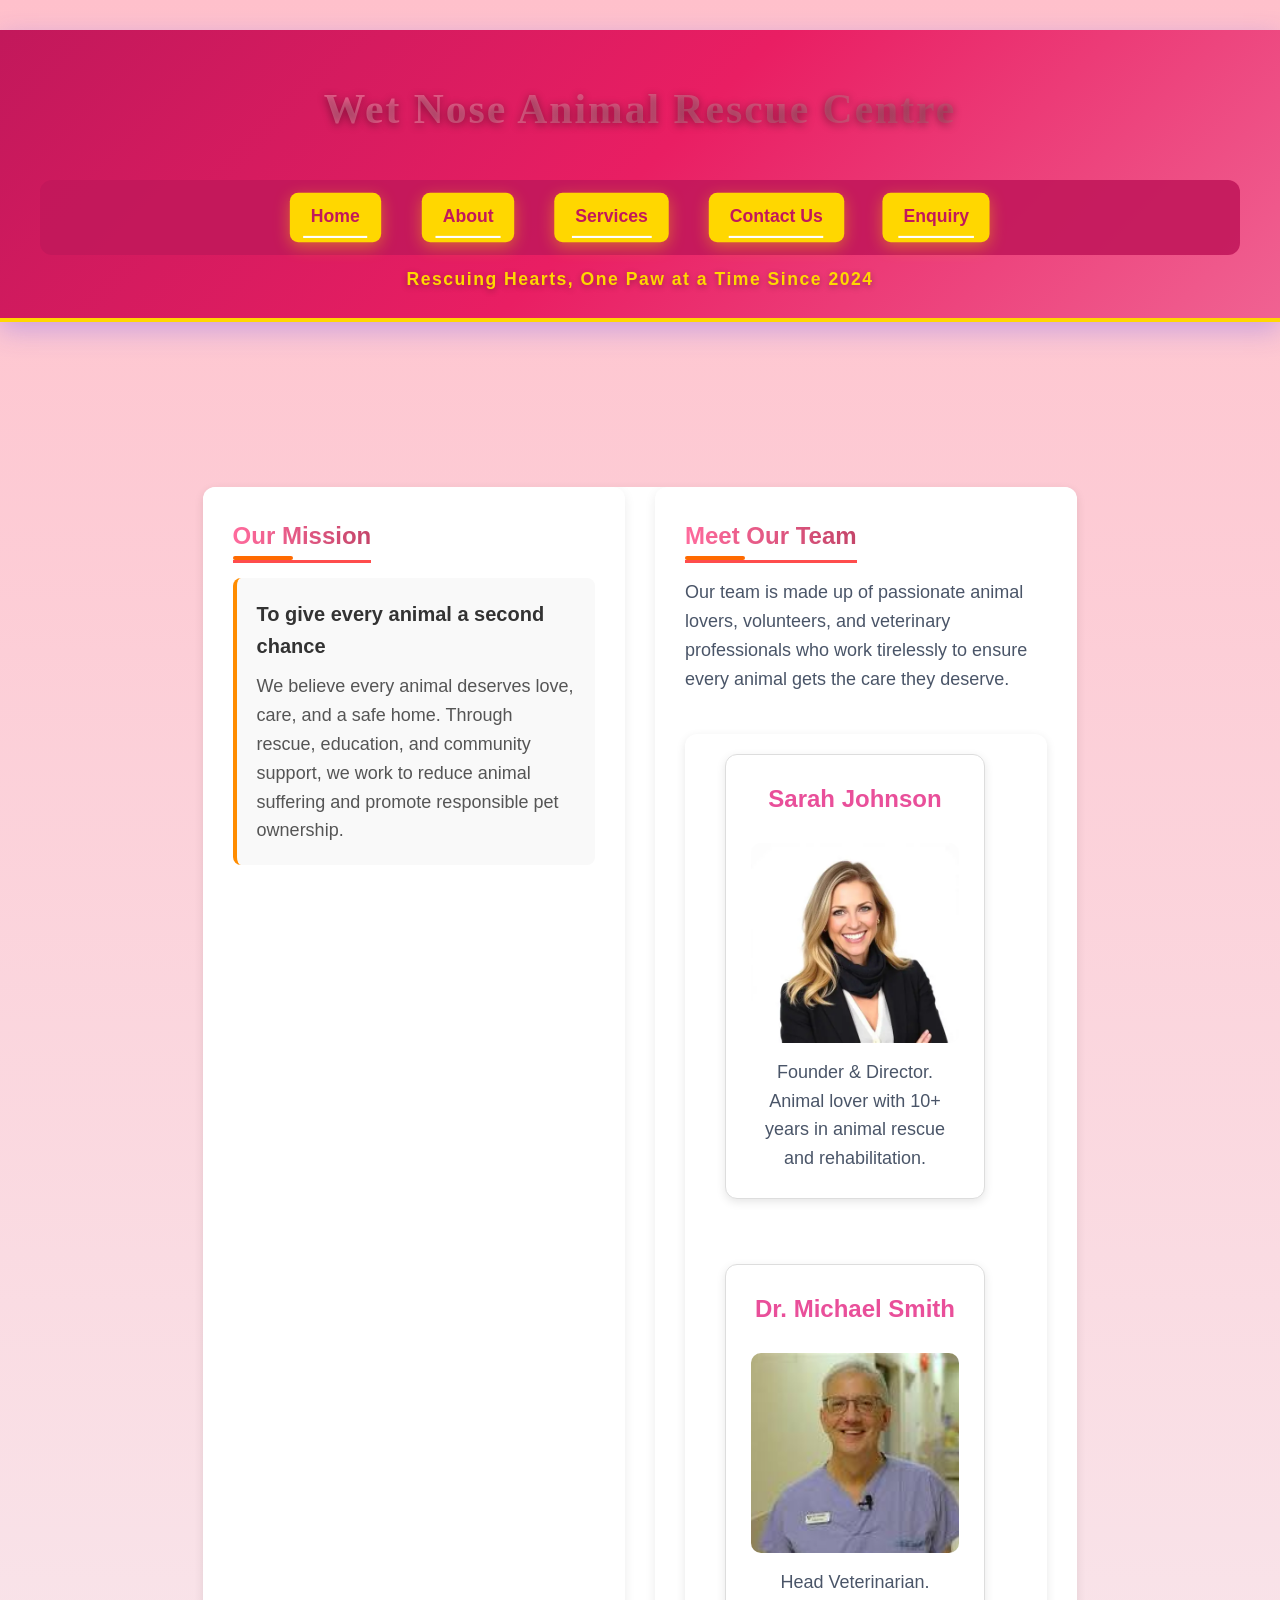
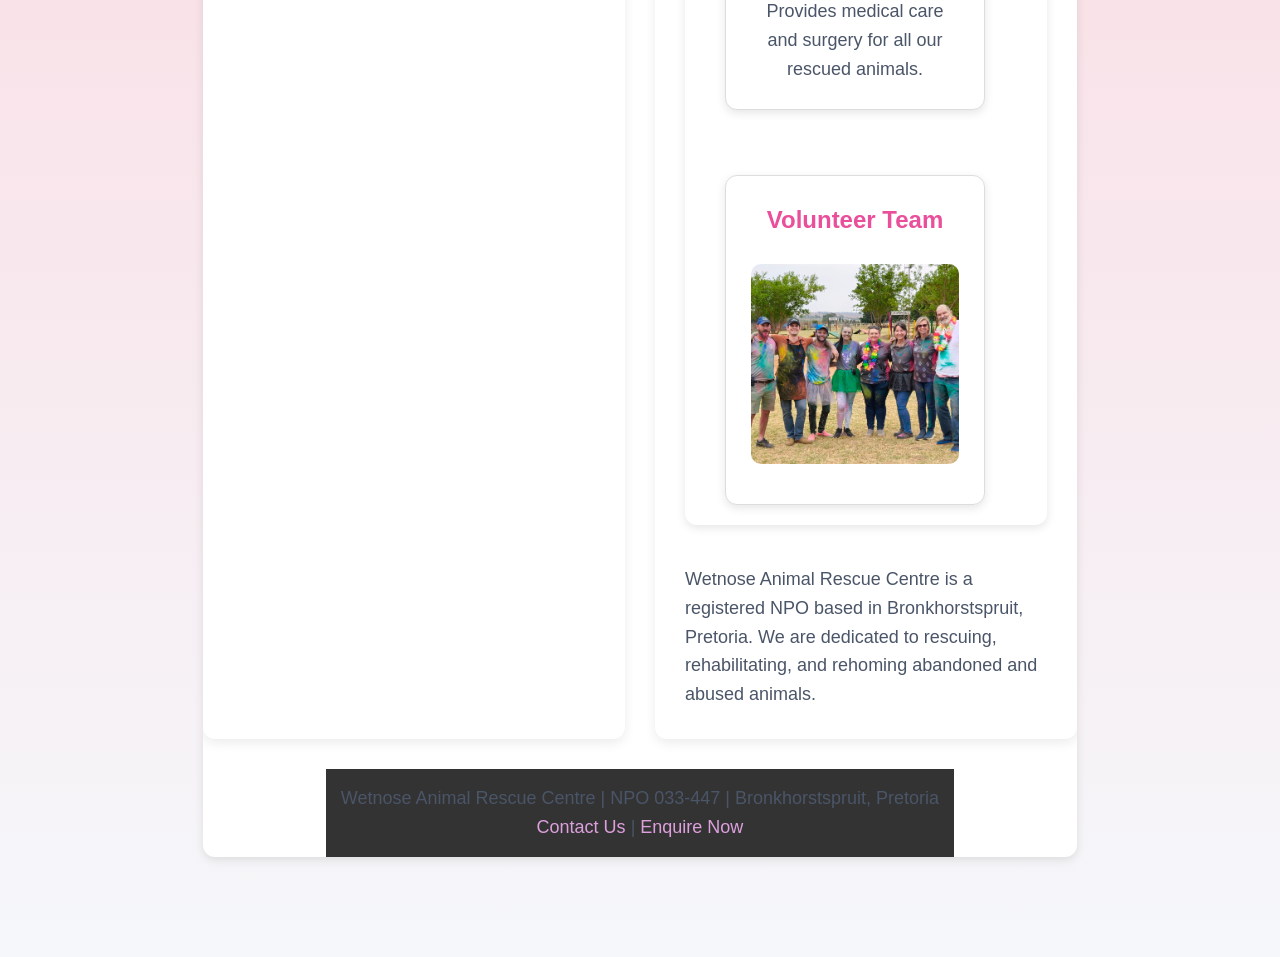
<file: about.html>
<!DOCTYPE html>
<html lang="en">
<head>
  <meta charset="UTF-8">
  <meta name="viewport" content="width=device-width, initial-scale=1.0">
  <link rel="stylesheet" href="css_assets/mystyle.css">
  <meta name="description" content="Learn about Wetnose Animal Rescue Centre's mission, history, and team. NPO 033-447. Over 5000 animals rescued since 1998.">
  <title>About Us | Wetnose Animal Rescue Centre Mission</title>
<header class="site-header">
  <h1>Wet Nose Animal Rescue Centre</h1>
  <nav class="main-nav">
    <a href="index.html" class="active">Home</a>
    <a href="about.html" class="active">About</a>
    <a href="services.html" class="active">Services</a>
    <a href="contact.html" class="active">Contact Us</a>
    <a href="enquiry.html" class="active">Enquiry</a>
  </nav>
</header>

  

  <main class="about-container">
    
    
    <div class="about-grid">
      
      <section class="mission-box">
        <h2>Our Mission</h2>
        <div class="mission-content">
          <h3>To give every animal a second chance</h3>
          <p>
            We believe every animal deserves love, care, and a safe home. Through rescue, education, 
            and community support, we work to reduce animal suffering and promote responsible pet ownership.
          </p>
        </div>
      </section>

      <section class="team-box">
        <h2>Meet Our Team</h2>
         <p> Our team is made up of passionate animal lovers, volunteers, and veterinary professionals who work tirelessly to ensure every animal gets the care they deserve.</p>
        <div class="team-wrapper">
  <div class="team-card">
    <h3>Sarah Johnson</h3>
    <img src="images/sarah johnson.webp" alt="our team" class="gallery-img">
    <p>Founder & Director. Animal lover with 10+ years in animal rescue and rehabilitation.</p>
  </div>

  <div class="team-card">
    <h3>Dr. Michael Smith</h3>
    <img src="images/dr michael.jpg"  alt="our team" class="gallery-img">
    <p>Head Veterinarian. Provides medical care and surgery for all our rescued animals.</p>
  </div>

  <div class="team-card">
    <h3>Volunteer Team</h3>
    <img src="images/=volunteering team.jpeg"  alt="our lovely volunteering team" class="gallery-img">
  </div>
</div>
      <p> Wetnose Animal Rescue Centre is a registered NPO based in Bronkhorstspruit, Pretoria. 
        We are dedicated to rescuing, rehabilitating, and rehoming abandoned and abused animals.</p>
    </section>
      </section>

        <footer>
    <p>Wetnose Animal Rescue Centre | NPO 033-447 | Bronkhorstspruit, Pretoria</p>
    <p><a href="contact.html">Contact Us</a> | <a href="enquiry.html">Enquire Now</a></p>
  </footer>


    </div>
  </main>

  <!-- Lightbox for about page -->
<div id="lightbox" class="lightbox">
  <span class="close">&times;</span>
  <img class="lightbox-content" id="lightbox-img">
  <div id="caption"></div>
</div>
</body>
</html>
</file>
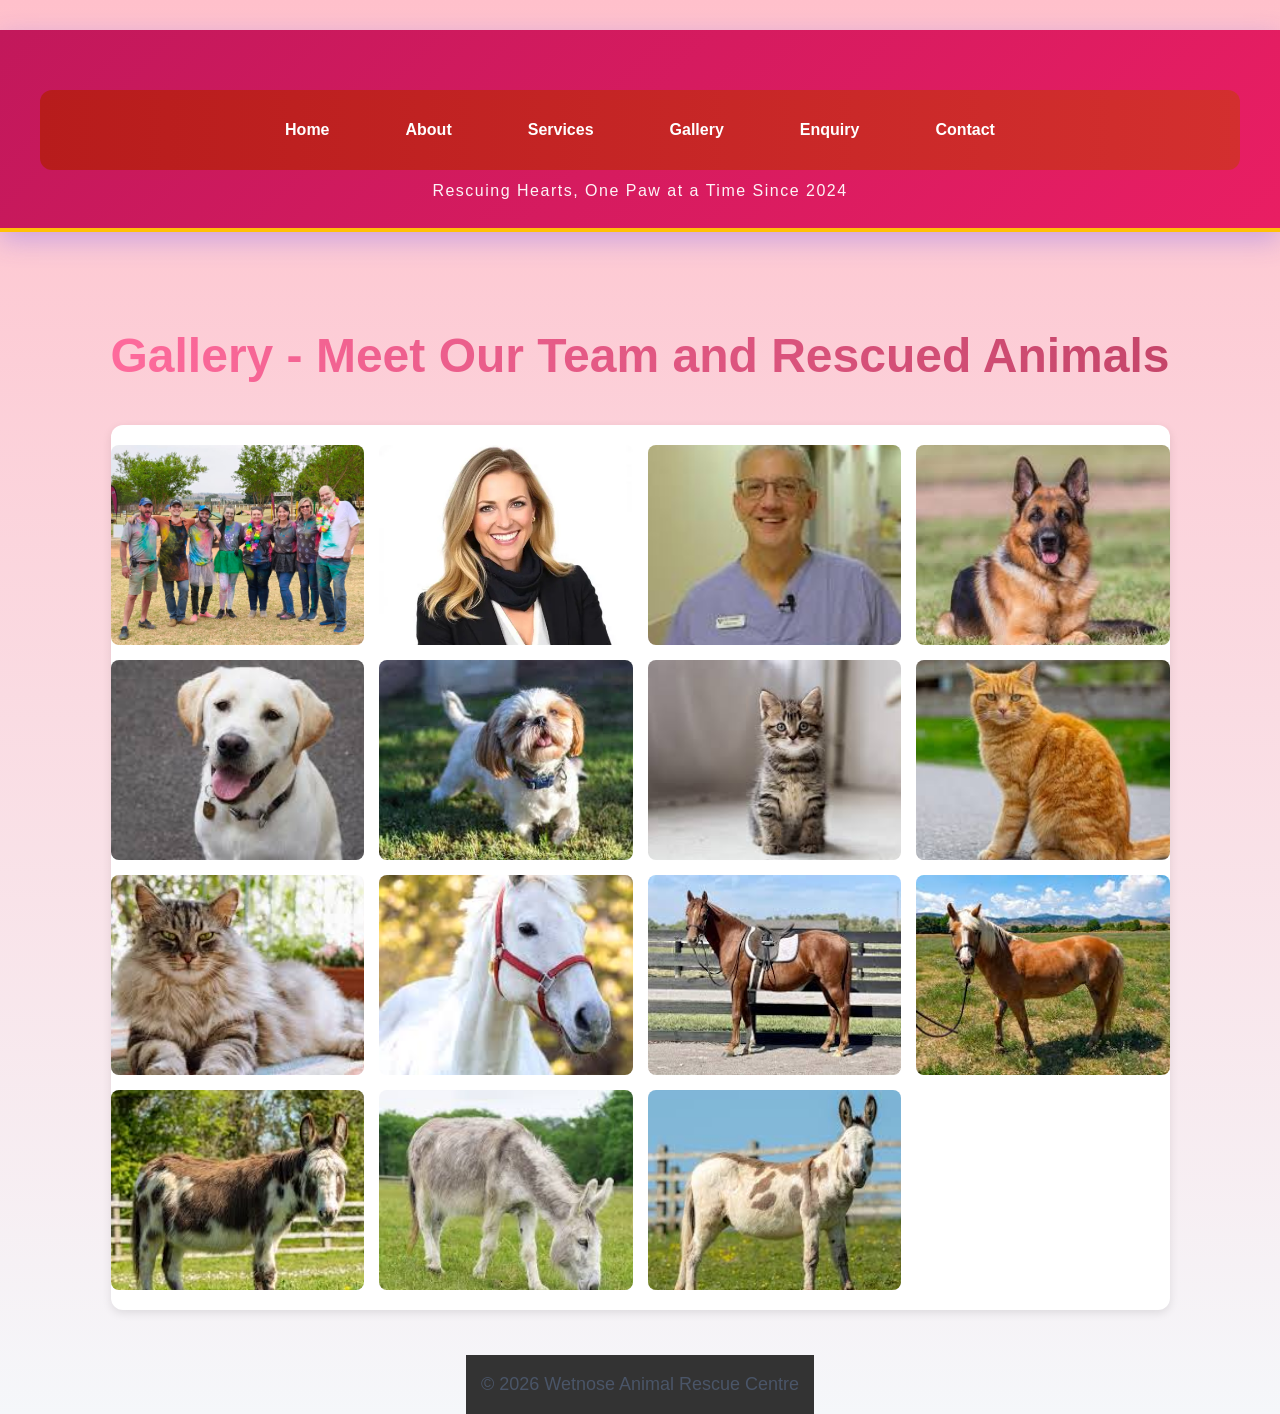
<file: gallery.html>
<!DOCTYPE html>
<html lang="en">
<head>
  <meta charset="UTF-8">
  <meta name="viewport" content="width=device-width, initial-scale=1.0">
  <title>Gallery - Wetnose Animal Rescue Centre</title>
  <meta name="description" content="View photos of our team as well rescued dogs, cats, horses and donkeys waiting for adoption at Wetnose Animal Rescue Centre.">
  <link rel="stylesheet" href="css_assets/mystyle.css">
</head>
<body>
  <header>
    <nav>
      <a href="index.html">Home</a>
      <a href="about.html">About</a>
      <a href="services.html">Services</a>
      <a href="gallery.html">Gallery</a>
      <a href="enquiry.html">Enquiry</a>
      <a href="contact.html">Contact</a>
    </nav>
  </header>

  <main>
    <h1>Gallery - Meet Our Team and Rescued Animals</h1>
    <div class="gallery-grid">
      <img src="images/=volunteering team.jpeg" alt="our lovely volunteering team" class="gallery-img">
      <img src="images/sarah johnson.webp" alt="our team" class="gallery-img">
      <img src="images/dr michael.jpg" alt="our team" class="gallery-img">
      <img src="images/dog1.jpg" alt="Rescued dog Husky needs home" class="gallery-img">
      <img src="images/DOG 2.jpg" alt="Rescued dog Amber waiting for adoption" class="gallery-img">
      <img src="images/DOG 3.jpg" alt="Rescued dog Ally at Wetnose" class="gallery-img">
      <img src="images/CAT1.jpg" alt="Rescued cat Milo at rescue centre in need of a home" class="gallery-img">
      <img src="images/CAT2.jpg" alt="Rescued cat Luna waiting to be taken in" class="gallery-img">
      <img src="images/CAT 3.jpg" alt="Rescued cat Simba at rescue centre" class="gallery-img">
      <img src="images/horse1.jpg" alt="Rescued horse Thunder Spirit in need of a home" class="gallery-img">
      <img src="images/horse2.jpg" alt="Rescued horse Spirit available" class="gallery-img">
      <img src="images/horse3.jpg" alt="Rescued horse Buddy needs shelter" class="gallery-img">
      <img src="images/donkey1.jpg" alt="Rescued donkey Jack in need of a home" class="gallery-img">
      <img src="images/donkey2.jpg" alt="Rescued donkey Daisy available at our centre" class="gallery-img">
      <img src="images/donkey3.jpg" alt="Rescued donkey Burro in need of a shelter" class="gallery-img">
      
    </div>
  </main>

  <!-- Lightbox Modal -->
  <div id="lightbox" class="lightbox">
    <span class="close">&times;</span>
    <img class="lightbox-content" id="lightbox-img">
    <div id="caption"></div>
  </div>

  <footer>
    <p>&copy; 2026 Wetnose Animal Rescue Centre</p>
  </footer>
  <script src="JS/main.JS"></script>
</body>
</html>
</file>
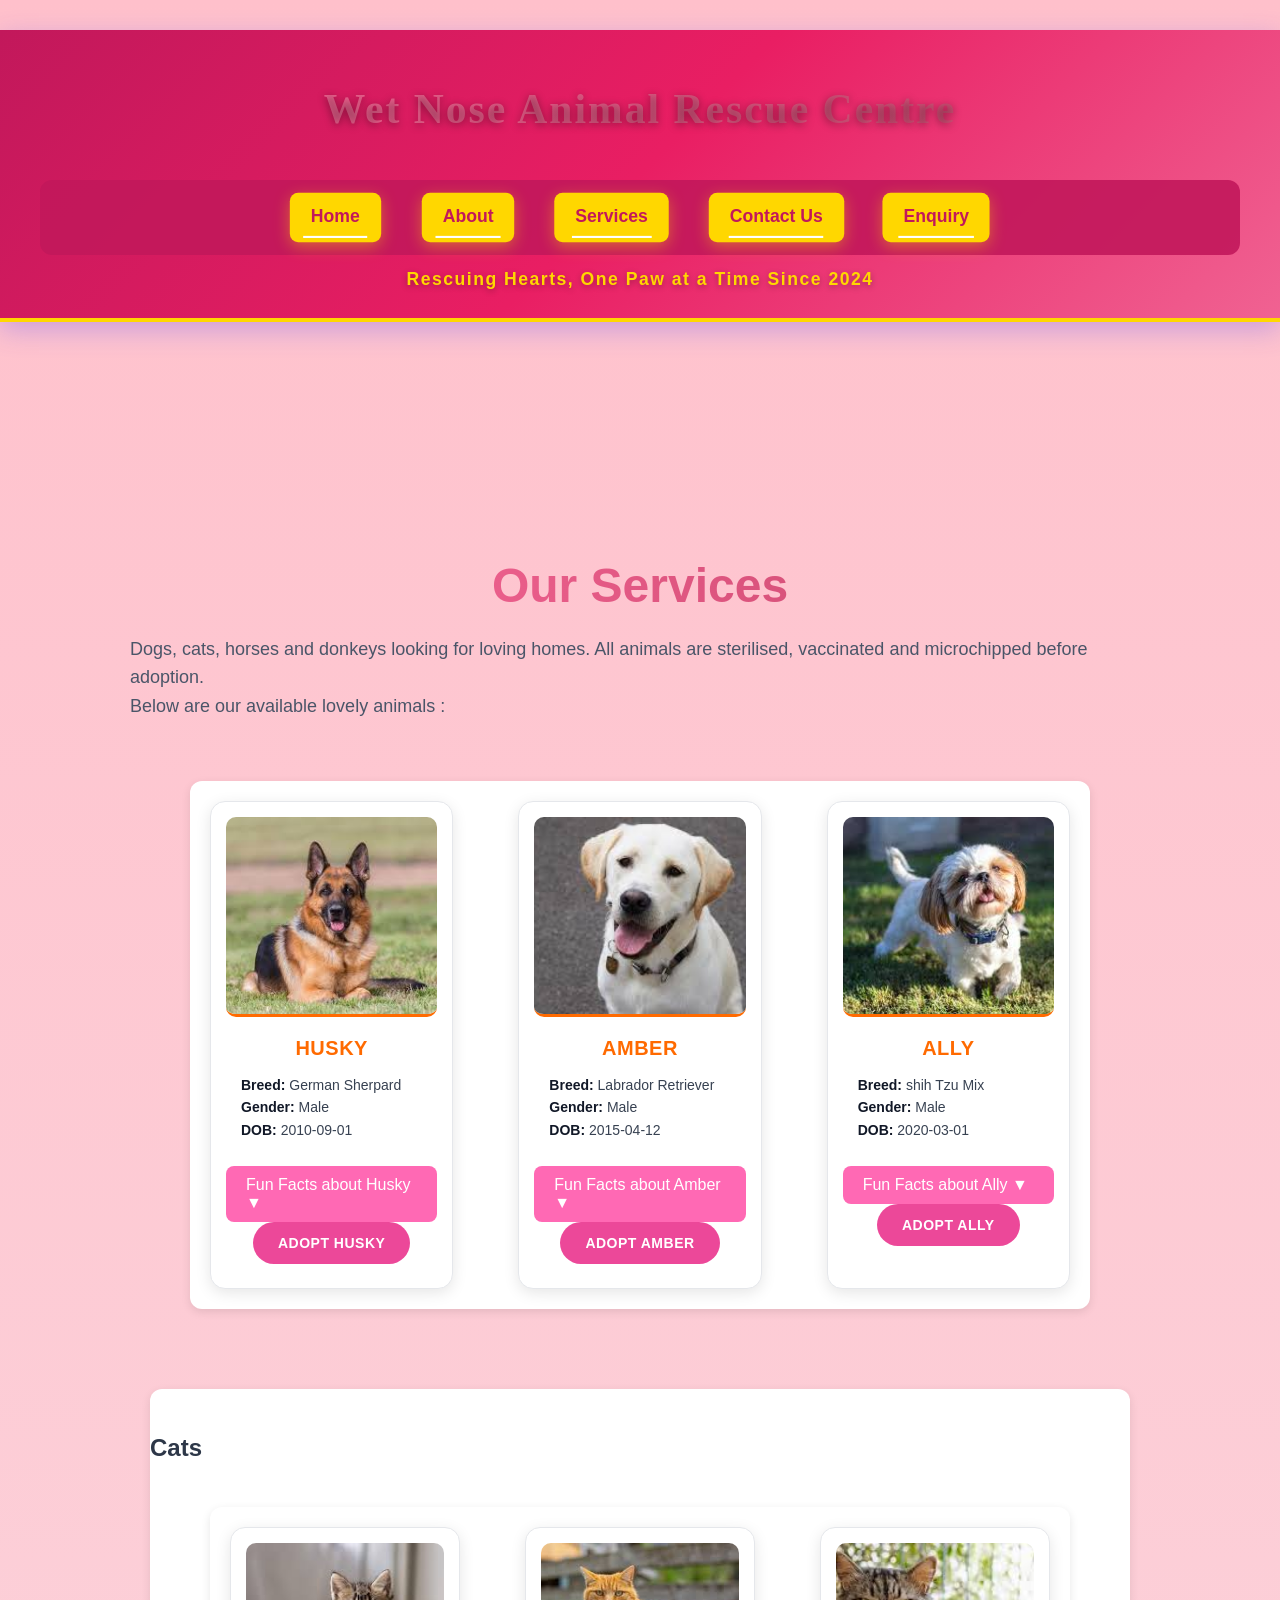
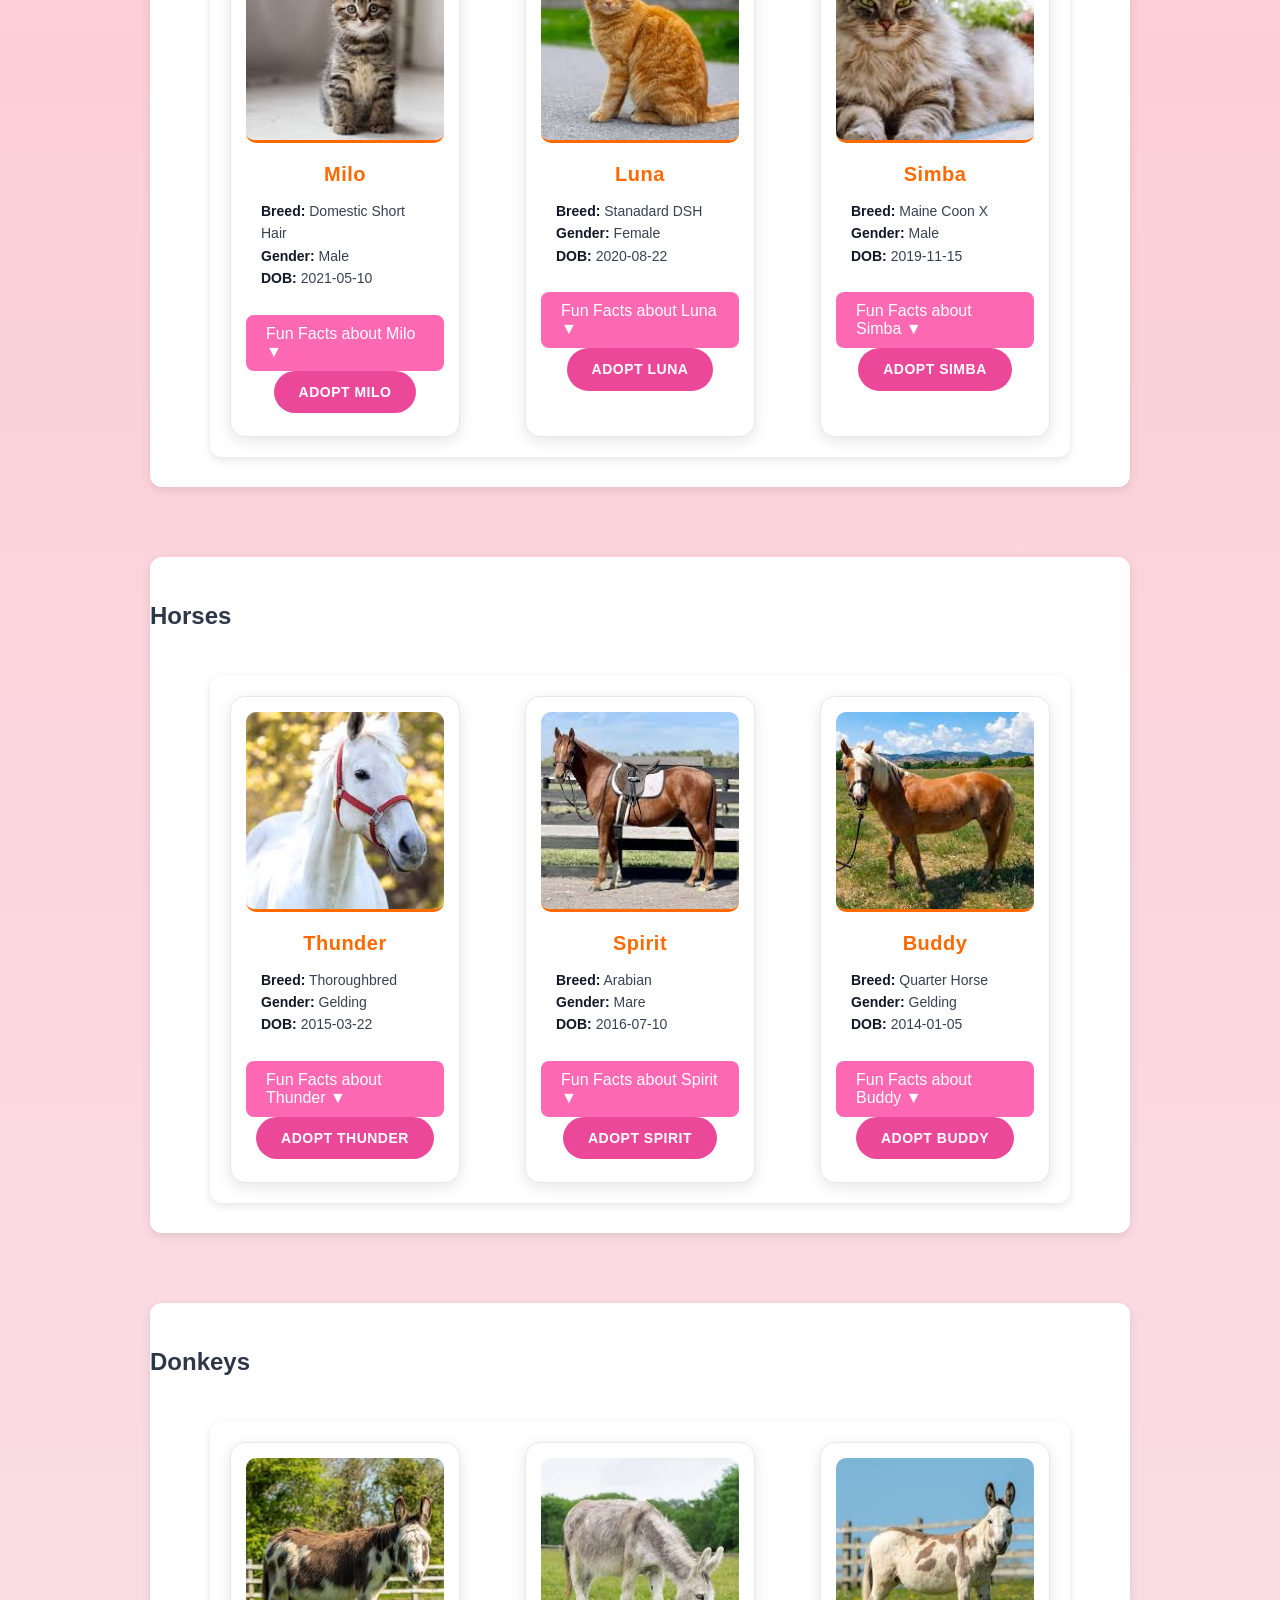
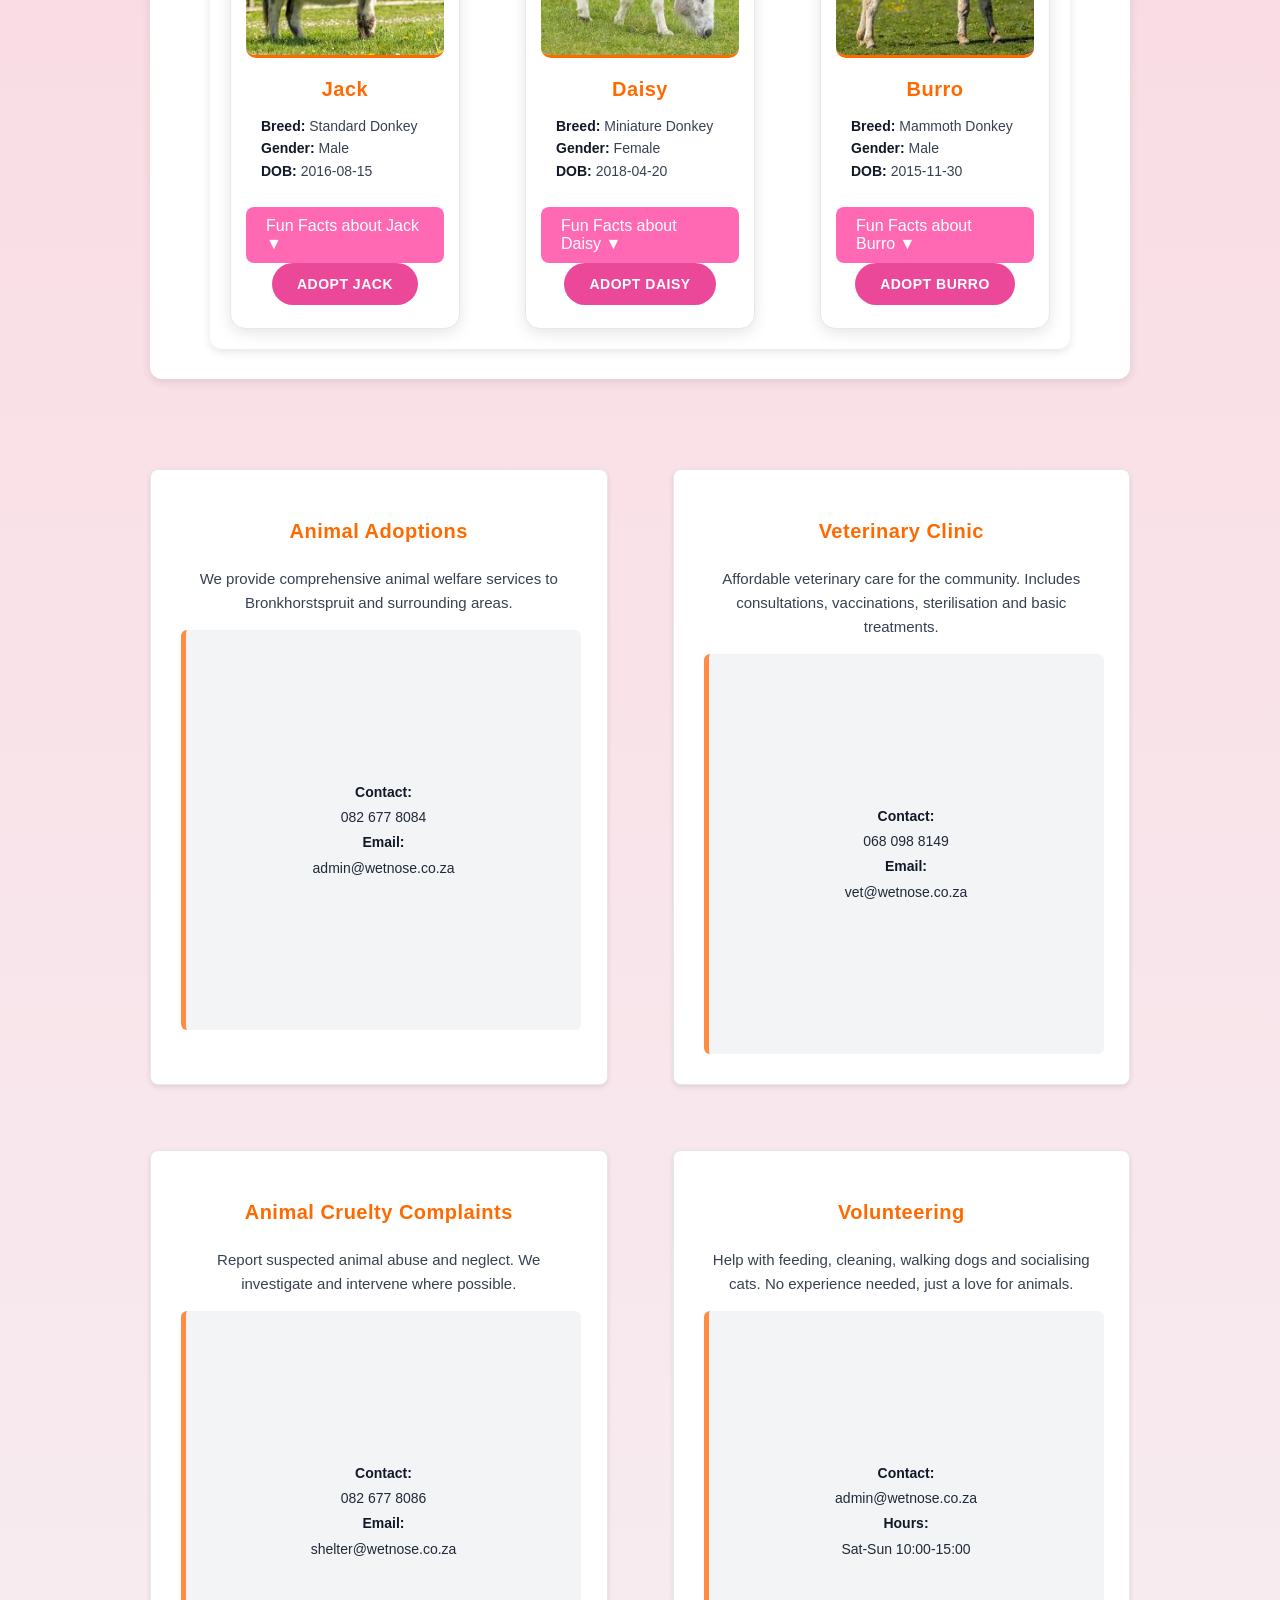
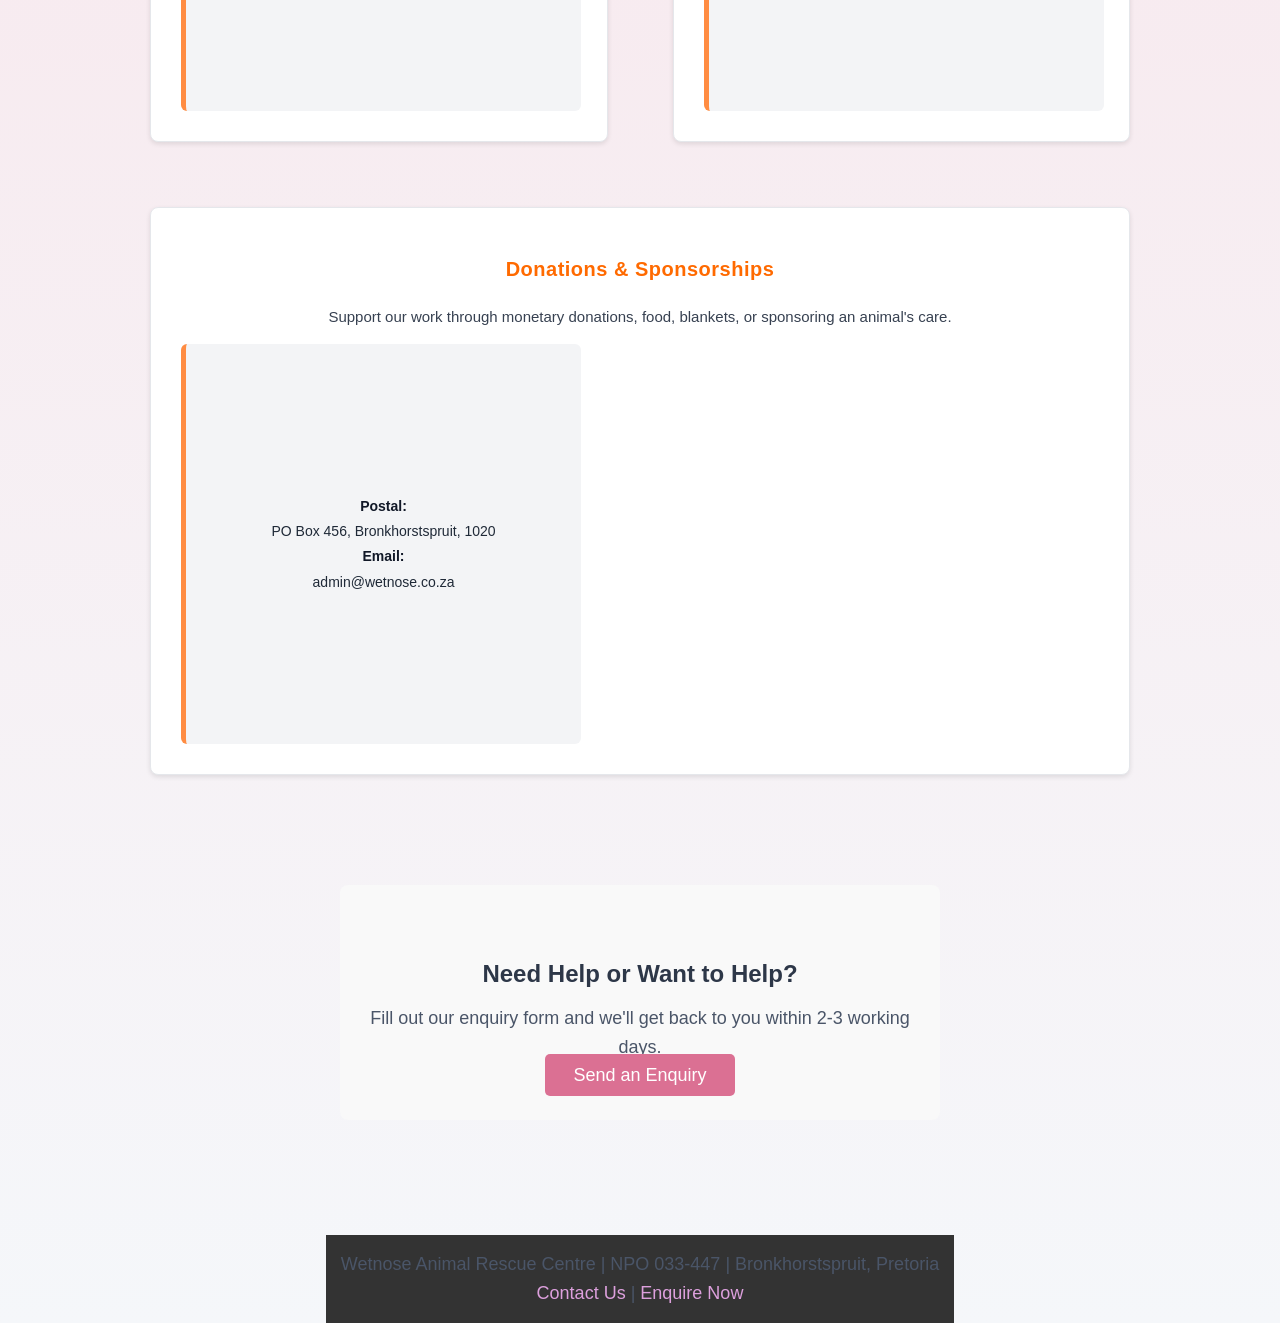
<file: services.html>
<!DOCTYPE html>
<html lang="en">
<head>
  <meta charset="UTF-8">
  <meta name="viewport" content="width=device-width, initial-scale=1.0">
  <link rel="stylesheet" href="css_assets/mystyle.css">
  <meta name="description" content="Services offered by Wetnose Animal Rescue Centre: adoption, veterinary care, cruelty complaints, volunteering.">
  <title>Our Services | Pet Adoption, Vet Care & Boarding</title>
</head>
<body>
  
  <!-- NAVBAR -->
  <header class="site-header">
  <h1>Wet Nose Animal Rescue Centre</h1>
  <nav class="main-nav">
    <a href="index.html" class="active">Home</a>
    <a href="about.html" class="active">About</a>
    <a href="services.html" class="active">Services</a>
    <a href="contact.html" class="active">Contact Us</a>
    <a href="enquiry.html" class="active">Enquiry</a>
  </nav>
</header>


  <main class="container" style="margin-top:100px;">
    
    <section>
      <h1>Our Services</h1>
      <p>Dogs, cats, horses and donkeys looking for loving homes. All animals are sterilised, vaccinated and microchipped before adoption.</p>
      <p>Below are our available lovely animals :</p>
        
    </section>

                <div class="animal-grid">
                    <div class="animal-card">
                        <img src="images/dog1.jpg" alt="Rescued dog Husky needs home" class="gallery-img">
                        <h4>HUSKY</h4>
                        <p><strong>Breed:</strong> German Sherpard<br>
                        <strong>Gender:</strong> Male<br>
                        <strong>DOB:</strong> 2010-09-01</p>
                        <button class="accordion">Fun Facts about Husky ▼</button>
                        <div class="panel">
                        <p><b>Personality:</b> Loyal guard dog, super smart</p>
                        <p><b>Fun fact:</b> He knows 20+ commands and loves swimming </p>
                    </div>
                        <a href="enquiry.html" class="adopt-btn">ADOPT HUSKY</a>
                    </div>
                    <div class="animal-card">
                        <img src="images/DOG 2.jpg" alt="Rescued dog Amber waiting for adoption" class="gallery-img">
                        <h4>AMBER</h4>
                        <p><strong>Breed:</strong> Labrador Retriever<br>
                        <strong>Gender:</strong> Male<br>
                        <strong>DOB:</strong> 2015-04-12</p>
                        <button class="accordion">Fun Facts about Amber ▼</button>
                   <div class="panel">
                        <p><b>Personality:</b> Friendly + obsessed with tennis balls</p>
                        <p><b>Fun fact:</b> He will carry your shoes to greet you at the door </p>
                   </div>
                        <a href="enquiry.html" class="adopt-btn">ADOPT AMBER</a>
                    </div>
                    <div class="animal-card">
                        <img src="images/DOG 3.jpg" alt="Rescued dog Ally at Wetnose" class="gallery-img">
                        <h4>ALLY</h4>
                        <p><strong>Breed:</strong> shih Tzu Mix<br>
                        <strong>Gender:</strong> Male<br>
                        <strong>DOB:</strong> 2020-03-01</p>
                         <button class="accordion">Fun Facts about Ally ▼</button>
                   <div class="panel">
                         <p><b>Personality:</b> Lap dog + total cuddle monster</p>
                         <p><b>Fun fact:</b> He snores louder than a tractor when sleeping </p>
                   </div>
                        <a href="enquiry.html" class="adopt-btn">ADOPT ALLY</a>
                    </div>
                </div>
            </div>

            <!-- Page 2: Cats -->
            <div class="animal-page" id="cats">
                <h3>Cats</h3>
                <div class="animal-grid">
                    <div class="animal-card">
                        <img src="images/CAT1.jpg" alt="Rescued cat Milo at rescue centre in need of a home" class="gallery-img">
                        <h4>Milo</h4>
                        <p><strong>Breed:</strong> Domestic Short Hair<br>
                        <strong>Gender:</strong> Male<br>
                        <strong>DOB:</strong> 2021-05-10</p>
                         <button class="accordion">Fun Facts about Milo ▼</button>
                    <div class="panel">
                        <p><b>Personality:</b> Playful kitten energy</p>
                        <p><b>Fun fact:</b> He chases laser dots for hours </p>
                   </div>
                        <a href="enquiry.html" class="adopt-btn">ADOPT MILO</a>
                    </div>
                    <div class="animal-card">
                        <img src="images/CAT2.jpg" alt="Rescued cat Luna waiting to be taken in" class="gallery-img">
                        <h4>Luna</h4>
                        <p><strong>Breed:</strong> Stanadard DSH<br>
                        <strong>Gender:</strong> Female<br>
                        <strong>DOB:</strong> 2020-08-22</p>
                         <button class="accordion">Fun Facts about Luna ▼</button>
                    <div class="panel">
                       <p><b>Personality:</b> Calm, chatty, sunbather</p>
                       <p><b>Fun fact:</b> She “talks” back when you speak to her </p>
                    </div>
                        <a href="enquiry.html" class="adopt-btn">ADOPT LUNA</a>
                    </div>
                    <div class="animal-card">
                        <img src="images/CAT 3.jpg" alt="Rescued cat Simba at rescue centre" class="gallery-img">
                        <h4>Simba</h4>
                        <p><strong>Breed:</strong> Maine Coon X<br>
                        <strong>Gender:</strong> Male<br>
                        <strong>DOB:</strong> 2019-11-15</p>
                        <button class="accordion">Fun Facts about Simba ▼</button>
                    <div class="panel">
                         <p><b>Personality:</b> Gentle giant, fluffy king</p>
                         <p><b>Fun fact:</b> His tail is fluffier than a pillow and he loves brushing </p>
                    </div>
                        <a href="enquiry.html" class="adopt-btn">ADOPT SIMBA</a>
                    </div>
                </div>
            </div>

            <!-- Page 3: Horses -->
            <div class="animal-page" id="horses">
                <h3>Horses</h3>
                <div class="animal-grid">
                    <div class="animal-card">
                        <img src="images/horse1.jpg" alt="Rescued horse Thunder Spirit in need of a home" class="gallery-img">
                        <h4>Thunder</h4>
                        <p><strong>Breed:</strong> Thoroughbred<br>
                        <strong>Gender:</strong> Gelding<br>
                        <strong>DOB:</strong> 2015-03-22</p>
                        <button class="accordion">Fun Facts about Thunder ▼</button>
                        <div class="panel">
                        <p><b>Personality:</b>Gentle giant, loves <kids class=""> 
                        <p><b>Fun Fact:</b>Needs daily exercise.</p>
                        </div>
                        <a href="enquiry.html" class="adopt-btn">ADOPT THUNDER</a>
                    </div>
                    <div class="animal-card">
                        <img src="images/horse2.jpg"  alt="Rescued horse Spirit available" class="gallery-img">
                        <h4>Spirit</h4>
                        <p><strong>Breed:</strong> Arabian<br>
                        <strong>Gender:</strong> Mare<br>
                        <strong>DOB:</strong> 2016-07-10</p>
                         <button class="accordion">Fun Facts about Spirit ▼</button>
                    <div class="panel">
                      <p><b>Personality:</b> Elegant + super fast</p>
                      <p><b>Fun fact:</b> She recognizes her owners whistle from 500m away </p>
                    </div>
                        <a href="enquiry.html" class="adopt-btn">ADOPT SPIRIT</a>
                    </div>
                    <div class="animal-card">
                        <img src="images/horse3.jpg" alt="Rescued horse Buddy needs shelter" class="gallery-img">
                        <h4>Buddy</h4>
                        <p><strong>Breed:</strong> Quarter Horse<br>
                        <strong>Gender:</strong> Gelding<br>
                        <strong>DOB:</strong> 2014-01-05</p>
                        <button class="accordion">Fun Facts about Buddy ▼</button>
                    <div class="panel">
                      <p><b>Personality:</b> Calm, great for beginners</p>
                      <p><b>Fun fact:</b> Hes a cowboy horse - loves herding and trail rides </p>
                    </div>
                        <a href="enquiry.html" class="adopt-btn">ADOPT BUDDY</a>
                    </div>
                </div>
            </div>

            <!-- Page 4: Donkeys -->
            <div class="animal-page" id="donkeys">
                <h3>Donkeys</h3>
                <div class="animal-grid">
                    <div class="animal-card">
                        <img src="images/donkey1.jpg" alt="Rescued donkey Jack in need of a home" class="gallery-img">
                        <h4>Jack</h4>
                        <p><strong>Breed:</strong> Standard Donkey<br>
                        <strong>Gender:</strong> Male<br>
                        <strong>DOB:</strong> 2016-08-15</p>
                         <button class="accordion">Fun Facts about Jack ▼</button>
                    <div class="panel">
                       <p><b>Personality:</b> Gentle + patient with kids</p>
                       <p><b>Fun fact:</b> He brays loudest at sunrise like an alarm clock </p>
                       <p><b>Needs:</b> Dry shelter + companion donkey. Hates being alone</p>
                      <p><b>Special skill:</b> Great pack donkey for light hiking gear</p>
                   </div>
                        <a href="enquiry.html" class="adopt-btn">ADOPT JACK</a>
                    </div>
                    <div class="animal-card">
                        <img src="images/donkey2.jpg"  alt="Rescued donkey Daisy available at our centre" class="gallery-img">
                        <h4>Daisy</h4>
                        <p><strong>Breed:</strong> Miniature Donkey<br>
                        <strong>Gender:</strong> Female<br>
                        <strong>DOB:</strong> 2018-04-20</p>
                        <button class="accordion">Fun Facts about Daisy ▼</button>
                   <div class="panel">
                       <p><b>Personality:</b> Sassy but super cuddly</p>
                       <p><b>Fun fact:</b> Shes only 3ft tall but thinks shes a horse </p>
                       <p><b>Needs:</b> Small paddock + lots of brushing</p>
                       <p><b>Special skill:</b> Perfect therapy donkey for farmschool visits</p>
                   </div>
                        <a href="enquiry.html" class="adopt-btn">ADOPT DAISY</a>
                    </div>
                    <div class="animal-card">
                        <img src="images/donkey3.jpg" alt="Rescued donkey Burro in need of a shelter" class="gallery-img">
                        <h4>Burro</h4>
                        <p><strong>Breed:</strong> Mammoth Donkey<br>
                        <strong>Gender:</strong> Male<br>
                        <strong>DOB:</strong> 2015-11-30</p>
                         <button class="accordion">Fun Facts about Burro ▼</button>
                    <div class="panel">
                        <p><b>Personality:</b> Calm giant, very stubborn but loyal</p>
                        <p><b>Fun fact:</b> His ears are 30cm long - best in the whole shelter </p>
                        <p><b>Needs:</b> Big space + strong fencing. Hes 14 hands tall!</p>
                        <p><b>Special skill:</b> Can carry 120kg safely - ideal for trail work</p>
                   </div>
                        <a href="enquiry.html" class="adopt-btn">ADOPT BURRO</a>
                    </div>
                </div>
            </div>

     <div class="services-container">
      <div class="card">
        <h3>Animal Adoptions</h3>
        <p>We provide comprehensive animal welfare services to Bronkhorstspruit and surrounding areas.</p>

        
        <div class="contact-info" style="margin-top:15px;">
          <strong>Contact:</strong> 082 677 8084<br>
          <strong>Email:</strong> admin@wetnose.co.za
        </div>
      </div>

      <div class="card">
        <h3>Veterinary Clinic</h3>
        <p>Affordable veterinary care for the community. Includes consultations, vaccinations, sterilisation and basic treatments.</p>
        <div class="contact-info" style="margin-top:15px;">
          <strong>Contact:</strong> 068 098 8149<br>
          <strong>Email:</strong> vet@wetnose.co.za
        </div>
      </div>

      <div class="card">
        <h3>Animal Cruelty Complaints</h3>
        <p>Report suspected animal abuse and neglect. We investigate and intervene where possible.</p>
        <div class="contact-info" style="margin-top:15px;">
          <strong>Contact:</strong> 082 677 8086<br>
          <strong>Email:</strong> shelter@wetnose.co.za
        </div>
      </div>

      <div class="card">
        <h3>Volunteering</h3>
        <p>Help with feeding, cleaning, walking dogs and socialising cats. No experience needed, just a love for animals.</p>
        <div class="contact-info" style="margin-top:15px;">
          <strong>Contact:</strong> admin@wetnose.co.za<br>
          <strong>Hours:</strong> Sat-Sun 10:00-15:00
        </div>
      </div>

      <div class="card">
        <h3>Donations & Sponsorships</h3>
        <p>Support our work through monetary donations, food, blankets, or sponsoring an animal's care.</p>
        <div class="contact-info" style="margin-top:15px;">
          <strong>Postal:</strong> PO Box 456, Bronkhorstspruit, 1020<br>
          <strong>Email:</strong> admin@wetnose.co.za
        </div>
      </div>

    </div>

    <section class="form-container" style="margin-top:40px; text-align:center;">
      <h3>Need Help or Want to Help?</h3>
      <p>Fill out our enquiry form and we'll get back to you within 2-3 working days.</p>
      <a href="enquiry.html" class="btn-lg">Send an Enquiry</a>
    </section>

  </main>

  <footer>
    <p>Wetnose Animal Rescue Centre | NPO 033-447 | Bronkhorstspruit, Pretoria</p>
    <p><a href="contact.html">Contact Us</a> | <a href="enquiry.html">Enquire Now</a></p>
  </footer>

  <!-- Lightbox for Services page -->
<div id="lightbox" class="lightbox">
  <span class="close">&times;</span>
  <img class="lightbox-content" id="lightbox-img">
  <div id="caption"></div>
</div>
<script>
const acc = document.getElementsByClassName("accordion");
for (let i = 0; i < acc.length; i++) {
  acc[i].addEventListener("click", function() {
    this.classList.toggle("active");
    let panel = this.nextElementSibling;
    if (panel.style.maxHeight) {
      panel.style.maxHeight = null;
      this.innerHTML = this.innerHTML.replace('▲', '▼');
    } else {
      panel.style.maxHeight = panel.scrollHeight + "px";
      this.innerHTML = this.innerHTML.replace('▼', '▲');
    }
  });
}
</script>

</body>
</html>
</file>
<file: css_assets/mystyle.css>
/*----body----*/
body{
  font-family: Helvetica, Arial, sans-serif;
  font-size: 16px;
  line-height: 1.6;
  color: #333;
  background-color: #a04444;
  margin: 0;
  padding: 0;
}

/*----links----*/
a{
  text-decoration: none;
  color: plum;
}
a:hover {
  color: lightskyblue;
}


/*----home----*/
.homepage {
  background-image: url("hero.jpg");
  background-position: center;
  background-repeat: no-repeat;
  background-size: cover;
  height: 80vh;
  display: flex;
  align-items: center;
  justify-content: center;
  text-align: center;
  color: white;
  margin-top: 80px;
}

/* ---- about ---- */
.about-grid {
    display: flex;
    flex-direction: row;
    flex-wrap: wrap; /* lets items drop to next line on small screens */
    gap: 10px;
    margin: 40px auto;
    width: 90%;       /* changed from 30% to match services page */
    max-width: 1200px;
}

.about-grid {
    display: flex;
    flex-wrap: wrap;
    gap: 20px;
    justify-content: center;
    margin: 40px auto;
    width: 90%;
    max-width: 1200px;
}

.about-grid > div {
    flex: 1 1 200px; /* each card is min 300px wide, then grows */
    background: white;
    padding: 30px;
    border: 1px solid #ddd;
    border-radius: 6x;
    box-sizing: border-box;
}
/*----services----*/
.services-grid {
  display: grid;
  grid-template-columns: repeat(3, 1fr);
  gap: 30px;
  margin: 40px auto;
  width: 90%;
  max-width: 1200px;
}


.dropdown-menu li a:hover {
    background: #f5f5f5;
    color: lightblue;
}


/* Orange header bar */
.osahan-main-nav {
    background: darkgray;
    text-align: center;
    padding: 20px 0 30px 0;
}

.osahan-main-nav h1 {
    color: white;
    margin: 0 0 20px 0;
    font-size: 1.5rem;
}

/* Make nav horizontal */
.main-nav > ul {
    display: flex !important;
    flex-direction: row !important;
    justify-content: center !important;
    align-items: center !important;
    gap: 40px !important;
    list-style: none !important;
    margin: 0 !important;
    padding: 0 !important;
}

.main-nav > ul > li > a {
    color: white !important;
    text-decoration: none !important;
    font-weight: 600 !important;
    text-transform: uppercase !important;
    font-size: 0.95rem !important;
}

.main-nav > ul > li > a:hover {
    color: lightskyblue !important;
}

/* Hide the checkbox and make dropdown work on hover */
.dropdown-toggle {
    display: none !important;
}

/* Dropdown menu */
.dropdown {
    position: relative;
}

.dropdown-menu {
    display: none;
    position: absolute;
    top: 100%;
    left: 50%;
    transform: translateX(-50%);
    background: white;
    list-style: none;
    padding: 10px 0;
    margin: 0;
    min-width: 180px;
    box-shadow: 0 4px 12px rgba(0,0,0,0.15);
}

.dropdown:hover .dropdown-menu {
    display: block;
}

.dropdown-menu li a {
    color: #333 !important;
    padding: 10px 20px;
    display: block;
    text-transform: none !important;
}

.dropdown-menu li a:hover {
    background: #f5f5f5;
    color: orangered !important;
}

/*----cards----*/
.card {
  background: #f9f9f9;
  padding: 25px;
  border-radius: 8px;
  box-shadow: 0 2px 5px rgba(0,0,0,0.1);
  transition: transform 0.3s;
}
.card:hover {
  transform: translateY(-5px);
}

/*----image-zoom----*/
.zoom_img:hover img{
  transform: scale(1.1);
}

/*----buttons----*/
.btn-lg {
  padding: 11px 28px;
  font-size: 18px;
  font-weight: 500;
  background: palevioletred ;
  color: white;
  border: none;
  border-radius: 5px;
  cursor: pointer;
}
.btn-lg:hover {
  background: #f54a01;
}

/*----contact----*/
.form-container {
  max-width: 600px;
  margin: 40px auto;
  padding: 30px;
  background: #f9f9f9;
  border-radius: 8px;
}
form input,
form textarea {
  width: 100%;
  padding-top: 20px;
  margin-bottom: 15px;
  border: 1px solid orangered;
  border-radius: 5px;
  font-family: inherit;
  font-size: 1rem;
}

/*----enquiry----*/
form textarea {
  min-height: 120px;
  resize: vertical;
}

/*----tablet----*/
@media (max-width: 1024px) {
  .services-grid,
  .about-grid {
    grid-template-columns: repeat(2, 1fr);
  }
}

/*----mobile----*/
@media (max-width: 768px) {
  .services-grid,
  .about-grid {
    grid-template-columns: 1fr;
  }
  .pets-nav a.nav-link {
    padding: 15px !important;
    text-align: center;
  }
  
}
/*---test---*/
body {
  background-color: palevioletred;
}

.map-square {
  width: 100%;
  max-width: 400px; /* change this to make it bigger/smaller */
  aspect-ratio: 1 / 1; /* this makes it square */
  margin: 25px auto;
  border-radius: 12px;
  overflow: hidden;
}

.map-square iframe {
  width: 100%;
  height: 100%;
  border: 0;
}

.contact-square {
  width: 100%;
  max-width: 400px; 
  aspect-ratio: 1 / 1; /* makes it square */
  margin: 25px auto;
  background-color: #fff8f3;
  border-left: 5px solid pink;
  padding: 25px;
  border-radius: 12px;
  box-sizing: border-box;
  display: flex;
  flex-direction: column;
  justify-content: center; /* centers text vertically */
  text-align: center; /* centers text horizontally */
}

.location-grid {
  display: flex;
  justify-content: center;
  gap: 30px;
  flex-wrap: 30px;
}

/* Make each location a square */
.contact-info {
  width: 400px;
  aspect-ratio: 1 / 1; /* makes it square */
  background-color: #fff8f3;
  border-left: 5px solid #ff8c42;
  padding: 25px;
  border-radius: 12px;
  box-sizing: border-box;
  
  /* center content inside */
  display: flex;
  flex-direction: column;
  justify-content: center;
  align-items: center;
  text-align: center;
}

.contact-info h3 {
  margin-top: 0;
  color: #d35400;
}

.contact-info p {
  margin: 8px 0;
  line-height: 1.5;
}

/* Stack on mobile */
@media (max-width: 768px) {
  .location-grid {
    grid-template-columns: 1fr;
  }
}

.container {
  margin-top: 15px;
  padding-top: 0;
}

.social-card {
  background: #fff8f3;
  border: 2px solid #ff8c42;
  border-radius: 20px;
  padding: 30px;
  max-width: 500px;
  margin: 40px auto;
  text-align: center;
  box-shadow: 0 4px 15px rgba(255, 140, 66, 0.2);
}

.social-card h3 {
  color: #d35400;
  margin-top: 0;
}

.social-buttons {
  display: flex;
  flex-direction: column;
  gap: 12px;
  margin-top: 20px;
}

.social-btn {
  display: block;
  padding: 12px 20px;
  border-radius: 12px;
  text-decoration: none;
  font-weight: 600;
  color: white;
  transition: transform 0.2s, box-shadow 0.2s;
}

.social-btn:hover {
  transform: translateY(-2px);
  box-shadow: 0 4px 12px rgba(0,0,0,0.2);
}

/*  Social media colors */
.facebook  { background: #ffcb05; color: #333; }
.twitter   { background: #4fc3f7; }
.youtube   { background: #ff5252; }
.instagram { background: #f48fb1; }
.tiktok    { background: #5c6bc0; }
 .contact-card {
    background: #fff;
    padding: 20px;
    border-left: 4px solid #ff8c00;
    border-radius: 8px;
    margin-bottom: 20px;
}

.social-links {
    margin-top: 15px;
    padding-top: 15px;
    border-top: 1px solid #ddd;
}

.social-icons {
    display: flex;
    gap: 15px;
    align-items: center;
    margin-top: 8px;
}

.social-icons img {
    width: 32px;
    height: 32px;
    transition: transform 0.2s ease;
}

.social-icons a:hover img {
    transform: scale(1.15);
}




.contact-card::after {
  position: absolute;
  bottom: 10px;
  right: 12px;
  font-size: 22px;
  opacity: 0.25;
}

.contact-card {
  background: #fff8f3;
  border-left: 5px solid #ff8c42;
  border-radius: 16px;
  padding: 20px;
  box-shadow: 0 3px 10px rgba(255, 140, 66, 0.15);
  transition: transform 0.2s;
  position: relative; /* needed for paw positioning */
  overflow: hidden;
}



/* Underline using ::after pseudo-element */
nav a::after {
  content: "";
  position: absolute;
  width: 0;
  height: 2px;
  bottom: 4px;
  left: 50%;
  background-color: white;
  transition: all 0.3s ease;
  transform: translateX(-50%);
}

/* Hover effect */
nav a:hover {
  color: #fff;
  transform: translateY(-2px);
}

nav a:hover::after {
  width: 70%; /* underline expands on hover */
}

/* Optional: active page underline stays visible */
nav a.active::after {
  width: 70%;
}
/* Nav links base style */
nav a {
  color: white;
  text-decoration: none;
  padding: 8px 15px;
  margin: 0 5px;
  display: inline-block;
  position: relative;
  transition: all 0.3s ease;
}

/* Underline using ::after pseudo-element */
nav a::after {
  content: "";
  position: absolute;
  width: 0;
  height: 2px;
  bottom: 4px;
  left: 50%;
  background-color: white;
  transition: all 0.3s ease;
  transform: translateX(-50%);
}

/* Hover pseudo-class */
nav a:hover {
  color: #fff;
  transform: translateY(-2px);
}

nav a:hover::after {
  width: 70%;
}

/* Focus pseudo-class - for keyboard/tab navigation */
nav a:focus {
  outline: none;
  background-color: rgba(255, 255, 255, 0.2);
  border-radius: 6px;
}

nav a:focus::after {
  width: 70%;
}

/* Active pseudo-class - when clicked */
nav a:active {
  transform: translateY(0px) scale(0.98);
  background-color: rgba(255, 255, 255, 0.35);
}

/* Header background */
.osahan-main-nav {
  background-color: #ff8c42;
  padding-bottom: 15px;
}



/* Underline animation */
.nav-links li a::after {
  content: "";
  position: absolute;
  width: 0;
  height: 2px;
  bottom: 4px;
  left: 50%;
  background-color: white;
  transition: all 0.3s ease;
  transform: translateX(-50%);
}

/* Hover pseudo-class */
.nav-links li a:hover {
  transform: translateY(-2px);
}

.nav-links li a:hover::after {
  width: 70%;
}

/* Focus pseudo-class for keyboard users */
.nav-links li a:focus {
  outline: none;
  background-color: rgba(255, 255, 255, 0.2);
  border-radius: 6px;
}

/* Active pseudo-class for click effect */
.nav-links li a:active {
  transform: scale(0.98);
}


/* Corrected Navigation - Orange Header */
@import url('https://fonts.googleapis.com/css2?family=Montserrat:wght@500;600;700&display=swap');

/* Orange header bar */
.osahan-main-nav {
    background: #f97316; /* Orange background */
    padding: 25px 0 40px 0;
    text-align: center;
}

/* Site title */
.osahan-main-nav h1 {
    color: white;
    margin: 0 0 20px 0;
    font-family: 'Montserrat', sans-serif;
    font-size: 1.8rem;
    font-weight: 700;
}

/* Nav links - horizontal and centered */
.main-nav > ul {
    display: flex !important;
    flex-direction: row !important;
    justify-content: center !important;
    align-items: center !important;
    gap: 40px !important;
    list-style: none !important;
    margin: 0 !important;
    padding: 0 !important;
}

/* Nav link text */
.main-nav > ul > li > a {
    color: white !important;
    text-decoration: none !important;
    font-family: 'Montserrat', sans-serif !important;
    font-weight: 500 !important;
    font-size: 16px !important;
    padding: 5px 0;
}

/* Hover effect */
.main-nav > ul > li > a:hover,
.main-nav > ul > li > a.active {
    text-decoration: underline !important;
    text-underline-offset: 4px;
}

/* Dropdown menu */
.dropdown {
    position: relative;
}

.dropdown-menu {
    display: none;
    position: absolute;
    top: 100%;
    left: 0;
    background: white;
    list-style: none;
    padding: 10px 0;
    margin: 0;
    min-width: 180px;
    box-shadow: 0 4px 12px rgba(0,0,0,0.1);
}

.dropdown:hover .dropdown-menu {
    display: block;
}

.dropdown-menu li a {
    color: #333 !important;
    padding: 10px 20px;
    display: block;
    text-decoration: none !important;
    text-align: left;
}

.dropdown-menu li a:hover {
    background: #f8f8f8;
}

/* Hide checkbox */
.dropdown-toggle {
    display: none !important;
}

/* Dog Cards Container */
.dog-cards {
    display: grid;
    grid-template-columns: repeat(3, 1fr);
    gap: 25px;
    padding: 40px 60px;
    background: #fafafa;
}

/* Individual Card */
.dog-card {
    background: white;
    border-radius: 8px;
    overflow: hidden;
    box-shadow: 0 2px 8px rgba(0,0,0,0.1);
    transition: transform 0.2s;
}

.dog-card:hover {
    transform: translateY(-5px);
}

.dog-card img {
    width: 100%;
    height: 280px;
    object-fit: cover;
    display: block;
}

/* Card Info Section */
.dog-info {
    padding: 20px;
    text-align: left;
}

.dog-info h3 {
    color: #00a8e8;
    font-family: 'Montserrat', sans-serif;
    font-size: 24px;
    margin: 0 0 15px 0;
    font-weight: 700;
}

.dog-info ul {
    list-style: none;
    padding: 0;
    margin: 0 0 20px 0;
}

.dog-info li {
    padding: 8px 0;
    border-bottom: 1px solid #f0f0f0;
    font-family: 'Montserrat', sans-serif;
    font-size: 14px;
    color: #333;
}

.dog-info li:last-child {
    border-bottom: none;
}

/* Pink Adopt Button */
.adopt-btn {
    display: block;
    background: #ec4899; /* Pink */
    color: white !important;
    text-align: center;
    padding: 12px;
    border-radius: 25px;
    text-decoration: none !important;
    font-family: 'Montserrat', sans-serif;
    font-weight: 700;
    font-size: 14px;
    letter-spacing: 0.5px;
    transition: background 0.2s;
}

.adopt-btn:hover {
    background: #db2777;
}

/* Mobile responsive */
@media (max-width: 900px) {
    .dog-cards {
        grid-template-columns: 1fr;
        padding: 30px 20px;
    }
}

/* Make the adopt section visible */
#adopt {
    background: #fff;
    padding: 40px 20px;
    min-height: 600px;
}

#adopt h2, #adopt h3 {
    color: #1f2937;
    font-family: 'Montserrat', sans-serif;
}

/* Animal cards - make them visible */
.animal-grid {
    display: grid;
    grid-template-columns: repeat(3, 1fr);
    gap: 25px;
    margin: 30px auto;
    max-width: 1200px;
}

.animal-card {
    background: #ffffff;
    border: 1px solid #e5e7eb;
    border-radius: 8px;
    box-shadow: 0 2px 8px rgba(0,0,0,0.12);
    padding: 0 0 20px 0;
    text-align: center;
    overflow: hidden;
}

/* Fix the image */
.animal-card img {
    width: 100%;
    height: 220px;
    object-fit: cover;
    display: block;
    background: #f3f4f6;
}

/* Fix the text */
.animal-card h4 {
    color: #00a8e8;
    font-family: 'Montserrat', sans-serif;
    font-size: 22px;
    font-weight: 700;
    margin: 15px 0 10px 0;
}

.animal-card p {
    color: #374151;
    font-family: 'Roboto', sans-serif;
    font-size: 14px;
    line-height: 1.6;
    margin: 0 15px 15px 15px;
    text-align: left;
}

.animal-card p strong {
    color: #111827;
}

/* Adopt button */
.adopt-btn {
    display: inline-block;
    background: #ec4899;
    color: white !important;
    padding: 10px 25px;
    border-radius: 25px;
    text-decoration: none !important;
    font-family: 'Montserrat', sans-serif;
    font-weight: 700;
    font-size: 14px;
    border: none;
}

.adopt-btn:hover {
    background: #db2777;
}

/* Mobile */
@media (max-width: 900px) {
    .animal-grid {
        grid-template-columns: 1fr;
        margin: 30px 20px;
    }
}
.animal-grid {
    display: grid;
    grid-template-columns: repeat(3, 1fr); /* 3 columns = 3 animals in one line */
    gap: 25px;
    margin: 30px 60px;
}

.animal-card {
    background: white;
    border: 1px solid #e5e7eb;
    border-radius: 8px;
    box-shadow: 0 2px 8px rgba(0,0,0,0.12);
    padding-bottom: 20px;
    text-align: center;
    overflow: hidden;
}

.animal-card img {
    width: 100%;
    height: 220px;
    object-fit: cover;
    display: block;
}

.animal-card h4 {
    color: #00a8e8;
    font-family: 'Montserrat', sans-serif;
    font-size: 22px;
    margin: 15px 0 10px 0;
}

.animal-card p {
    color: #374151;
    font-size: 14px;
    line-height: 1.6;
    text-align: left;
    margin: 0 15px 15px 15px;
}

/* Make it stack on mobile */
@media (max-width: 900px) {
    .animal-grid {
        grid-template-columns: 1fr;
        margin: 30px 20px;
    }
}
/* Put all cards in a grid/row like the animal cards */
body {
    display: flex;
    flex-wrap: wrap;
    justify-content: center;
    gap: 25px;
    padding: 30px;
    background: #f9fafb;
}

/* Style each card like an animal card */
.card {
    background: white;
    border: 1px solid #e5e7eb;
    border-radius: 8px;
    box-shadow: 0 2px 8px rgba(0,0,0,0.12);
    width: 300px;
    padding: 25px 20px;
    text-align: center;
    transition: transform 0.2s ease, box-shadow 0.2s ease;
}

.card:hover {
    transform: translateY(-5px);
    box-shadow: 0 6px 16px rgba(0,0,0,0.18);
}

/* Heading inside card */
.card h3 {
    color: #00a8e8;
    font-family: 'Montserrat', sans-serif;
    font-size: 20px;
    margin: 0 0 12px 0;
}

/* Main description text */
.card p {
    color: #374151;
    font-size: 15px;
    line-height: 1.6;
    margin: 0 0 15px 0;
}

/* Contact info at the bottom */
.contact-info {
    background: #f3f4f6;
    border-radius: 6px;
    padding: 12px;
    font-size: 14px;
    color: #1f2937;
    line-height: 1.8;
}

.contact-info strong {
    color: #111827;
}
.services-container {
    display: flex;
    flex-wrap: wrap;
    justify-content: flex-start;
    gap: 25px;
    padding: 20px 0;
}

.card {
    background: white;
    border: 1px solid #e5e7eb;
    border-radius: 8px;
    box-shadow: 0 2px 8px rgba(0,0,0,0.12);
    width: 300px;
    padding: 25px 20px;
    text-align: center;
    transition: transform 0.2s ease, box-shadow 0.2s ease;
}

.card:hover {
    transform: translateY(-5px);
    box-shadow: 0 6px 16px rgba(0,0,0,0.18);
}

.card h3 {
    color: #00a8e8;
    font-family: 'Montserrat', sans-serif;
    font-size: 20px;
    margin: 0 0 12px 0;
}

.card p {
    color: #374151;
    font-size: 15px;
    line-height: 1.6;
    margin: 0 0 15px 0;
}

.contact-info {
    background: #f3f4f6;
    border-radius: 6px;
    padding: 12px;
    font-size: 14px;
    color: #1f2937;
    line-height: 1.8;
    text-align: left;
}

/* 1. Smooth background + font */
body {
    background: linear-gradient(180deg, pink 0%, #f5f7fa 100%);
    font-family: 'Montserrat', 'Segoe UI', Arial, sans-serif;
    margin: 0;
    padding-bottom: 50px;
}

/* 2. Make header pop with gradient + shadow */
header, .header, div[style*="background"] {
    background: linear-gradient(90deg, #ff7e5f 0%, #ff6a00 100%) !important;
    box-shadow: 0 4px 12px rgba(0,0,0,0.15);
    border-radius: 0 0 12px 12px;
    padding: 25px 0 !important;
    text-align: center;
}

header h1, .header h1 {
    color: white;
    font-size: 32px;
    letter-spacing: 1px;
    margin-bottom: 15px;
    text-shadow: 1px 2px 4px rgba(0,0,0,0.2);
}

/* 3. Style nav links */
nav a, header a {
    color: white !important;
    padding: 10px 20px;
    margin: 0 5px;
    border-radius: 6px;
    font-weight: 600;
    transition: all 0.3s ease;
    text-decoration: none;
}

nav a:hover, header a:hover {
    background: rgba(255,255,255,0.25);
    transform: translateY(-2px);
}

/* 4. Section title styling */
h2, h3 {
    color: #2d3748;
    font-weight: 700;
    margin-top: 40px;
    position: relative;
    padding-bottom: 10px;
}

h2::after {
    content: "";
    width: 60px;
    height: 4px;
    background: #ff6a00;
    position: absolute;
    bottom: 0;
    left: 0;
    border-radius: 2px;
}

/* 5. Animal cards - add shadow, hover, rounded corners */
.animal-card, .card, div:has(img) {
    background: white;
    border-radius: 12px;
    box-shadow: 0 3px 10px rgba(0,0,0,0.1);
    overflow: hidden;
    transition: all 0.3s ease;
    margin: 20px;
}

.animal-card:hover, .card:hover, div:has(img):hover {
    transform: translateY(-8px);
    box-shadow: 0 8px 20px rgba(0,0,0,0.18);
}

.animal-card img, .card img {
    width: 100%;
    height: 220px;
    object-fit: cover;
    border-bottom: 3px solid #ff6a00;
}

/* 6. Animal names */
.animal-card h4, .card h4, .card h3 {
    color: #ff6a00;
    text-align: center;
    font-size: 20px;
    margin: 15px 0 10px 0;
    font-weight: 700;
    letter-spacing: 0.5px;
}

/* 7. Text spacing */
p {
    color: #4a5568;
    line-height: 1.7;
    font-size: 15px;
}

/* 8. Container for cards - make them sit side by side */
body > div, .container, .cards-container {
    display: flex;
    flex-wrap: wrap;
    justify-content: center;
    gap: 30px;
    padding: 20px;
    max-width: 1200px;
    margin: 0 auto;
}

/* 9. Subtle fade-in animation */
.animal-card, .card {
    animation: fadeInUp 0.6s ease forwards;
}

@keyframes fadeInUp {
    from {
        opacity: 0;
        transform: translateY(20px);
    }
    to {
        opacity: 1;
        transform: translateY(0);
    }
}

/* Match services page colors */
body {
    background-color: #f5f7fa;  /* light grey-blue background */
    margin: 0;
    font-family: Arial, sans-serif;
}

/* Header bar */
header, .header, h1:first-of-type {
    background-color: #ff8c00;  /* orange */
    color: white;
    padding: 20px;
    margin: 0;
}

/* Nav links */
nav a, ul a {
    color: #ff8c00;  /* orange text */
    text-decoration: none;
    margin-right: 15px;
}

nav a:hover, ul a:hover {
    color: #cc7000;  /* darker orange on hover */
}

/* Form container */
form, .enquiry-form {
    background-color: white;
    padding: 20px;
    margin: 20px auto;
    max-width: 900px;
    border: 1px solid #ddd;
    border-radius: 4px;
}

/* Button */
button, input[type="submit"] {
    background-color: #ff8c00;  /* orange button */
    color: white;
    border: none;
    padding: 10px 20px;
    cursor: pointer;
}

button:hover, input[type="submit"]:hover {
    background-color: #cc7000;
}

/* Wrap all team cards in a container div */
.team-container {
    display: flex;
    flex-wrap: wrap;
    gap: 20px;
    justify-content: center;
    margin: 30px 0;
}

/* Style each team member card */
.team-card {
    width: 260px;
    background: white;
    border: 1px solid #ddd;
    border-radius: 8px;
    padding: 15px;
    text-align: center;
}

.info-cards {
    display: flex;
    flex-direction: row;  /* puts side by side */
    gap: 20px;            /* space between cards */
    justify-content: center;
    align-items: stretch; /*  all cards same height */
    width: 90%;
    max-width: 1200px;
    margin: 40px auto;
    flex-wrap: wrap;      /* lets them drop to next line on small screens */
}

.info-cards .card {
    flex: 1 1 300px;      /* each card takes ~300px min, then grows */
    background: #f8f7f4;
    padding: 25px;
    border-radius: 12px;
    text-align: center;
    box-shadow: 0 2px 8px rgba(0,0,0,0.1);
}

.info-cards .card h3 {
    color: orangered;       /* orange/red color from your image */
    margin-top: 0;
}

.enquiry-wrapper {
    display: flex;
    flex-direction: column;  /* Stack items vertically */
    gap: 40px;
    max-width: 900px;
    margin: 40px auto;
    padding: 0 5%;
}

.enquiry-form {
    width: 100%;
    background: #fff;
    padding: 30px;
    border-radius: 10px;
    box-shadow: 0 2px 8px rgba(0,0,0,0.1);
}

.what-next {
    width: 100%;
    background: #f8f7f4;
    padding: 30px;
    border-radius: 10px;
    text-align: center;
}

.what-next h3 {
    color: #b33939;
    font-family: 'Comic Sans MS', cursive;
    margin-top: 0;
}

.what-next ul {
    list-style: none;
    padding: 0;
    text-align: left;
    display: inline-block;
}

.what-next li {
    margin: 10px 0;
    font-size: 16px;
}

/* ===== About Page ===== */
.about-container {
    max-width: 1100px;
    margin: 0 auto;
    padding: 60px 5%;
}

.about-header {
    text-align: center;
    margin-bottom: 40px;
}

.about-header h1 {
    display: inline-block;
    background: orangered;
    color: white;
    padding: 12px 30px;
    border-radius: 6px;
    font-size: 32px;
    margin: 0;
}

.about-intro {
    text-align: center;
    max-width: 800px;
    margin: 0 auto 50px auto;
    font-size: 18px;
    line-height: 1.6;
    color: #444;
}

.about-grid {
    display: flex;
    gap: 30px;
    flex-wrap: wrap;
    justify-content: center;
}

.mission-box, .team-box {
    flex: 1 1 400px;
    background: #fff;
    padding: 30px;
    border-radius: 12px;
    box-shadow: 0 4px 12px rgba(0,0,0,0.08);
}

.mission-box h2, .team-box h2 {
    font-size: 24px;
    margin-top: 0;
    margin-bottom: 15px;
    color: #333;
    border-bottom: 3px solid #ff4d4d;
    display: inline-block;
    padding-bottom: 5px;
}

.mission-content {
    background: #f9f9f9;
    border-left: 4px solid #ff8c00;
    padding: 20px;
    border-radius: 8px;
}

.mission-content h3 {
    margin-top: 0;
    color: #333;
    font-size: 20px;
}

.mission-content p {
    margin-bottom: 0;
    line-height: 1.6;
    color: #555;
}

.btn {
    display: inline-block;
    background: #ff8c00;
    color: white;
    padding: 10px 20px;
    text-decoration: none;
    border-radius: 6px;
    margin-top: 15px;
    font-weight: bold;
    transition: background 0.2s ease;
}

.btn:hover {
    background: #e67c00;
}

/* Responsive */
@media (max-width: 768px) {
    .about-grid {
        flex-direction: column;
    }
    
    .about-intro {
        font-size: 16px;
    }
}

.team-wrapper {
    display: flex;
    flex-direction: column;  /* Stack cards vertically */
    gap: 25px;               /* Space between cards */
    max-width: 900%;
    margin: 40px auto;
    padding: 0 20px;
}

.team-card {
    background: #fff;
    padding: 25px;
    border-radius: 12px;
    box-shadow: 0 3px 10px rgba(0,0,0,0.1);
    text-align: center;
}

.team-card img {
    max-width: 200%;
    border-radius: 10px;
    margin: 15px 0;
}

.team-card h3 {
    color: #e94f9a; /* Pink/red heading color */
    margin-top: 0;
}

header nav {
    display: flex;
    justify-content: center;
    flex-wrap: wrap;
    gap: 25px;
    background: #ff4d4d;
    padding: 15px 10px;
}

header nav a {
    color: white;
    text-decoration: none;
    font-weight: bold;
    font-size: 16px;
    white-space: nowrap; /* stops "ABOUT US" from breaking */
    padding: 8px 12px;
}

/* Dropdown example for "Service 1" */
.dropdown {
    position: relative;
}
.dropdown-content {
    display: none;
    position: absolute;
    background: white;
    min-width: 140px;
    box-shadow: 0 4px 8px rgba(0,0,0,0.2);
    z-index: 1;
}
.dropdown:hover .dropdown-content {
    display: block;
}

/* ===== RESET + BASE MOBILE STYLES ===== */
* {
    box-sizing: border-box;
    margin: 0;
    padding: 0;
}

body {
    font-family: Arial, sans-serif;
    font-size: 15px;
    line-height: 1.6;
    color: #333;
}

.container {
    width: 100%;
    padding: 20px 15px;
    margin: 0 auto;
}

/* 1. NAV - Horizontal on all screens */
header nav ul {
    display: flex;
    flex-direction: row;
    flex-wrap: nowrap;
    justify-content: space-around;
    list-style: none;
    background: #ff4d4d;
    padding: 10px 5px;
    overflow-x: auto;
}

header nav a {
    color: white;
    text-decoration: none;
    font-size: 12px;
    font-weight: bold;
    white-space: nowrap;
    padding: 8px 6px;
    flex-shrink: 0;
}

/* 2. HEADINGS */
h1 { font-size: 22px; text-align: center; margin: 15px 0; }
h2 { font-size: 18px; margin: 15px 0 10px; }

/* 3. IMAGES - Always responsive */
img {
    max-width: 100%;
    height: auto;
    display: block;
}

/* 4. CONTENT GRID - Single column by default */
.grid {
    display: flex;
    flex-direction: column;
    gap: 20px;
}

.card {
    background: #fff;
    padding: 15px;
    border-radius: 8px;
    box-shadow: 0 2px 5px rgba(0,0,0,0.1);
}

/* 5. FOOTER */
footer {
    text-align: center;
    padding: 15px;
    font-size: 13px;
    background: #333;
    color: white;
}

/* ===== TABLET BREAKPOINT ===== */
@media (min-width: 481px) and (max-width: 768px) {
    
    body { font-size: 16px; }
    
    .container { padding: 30px 25px; }
    
    /* Nav gets bigger */
    header nav a {
        font-size: 14px;
        padding: 10px 10px;
    }
    
    /* Headings bigger */
    h1 { font-size: 28px; }
    h2 { font-size: 22px; }
    
    /* Multi-column: 2 cards per row */
    .grid {
        flex-direction: row;
        flex-wrap: wrap;
    }
    
    .card {
        flex: 1 1 45%; /* 2 per row */
    }
}

/* ===== DESKTOP BREAKPOINT ===== */
@media (min-width: 769px) {
    
    body { font-size: 17px; }
    
    .container {
        max-width: 1100px;
        padding: 50px 40px;
    }
    
    /* Nav with more space */
    header nav {
        justify-content: center;
        gap: 30px;
    }
    
    header nav a {
        font-size: 16px;
        padding: 12px 18px;
    }
    
    /* Headings desktop size */
    h1 { font-size: 34px; }
    h2 { font-size: 26px; }
    
    /* Multi-column: 3 cards per row */
    .grid {
        flex-direction: row;
        flex-wrap: wrap;
    }
    
    .card {
        flex: 1 1 30%; /* 3 per row */
    }
}

/* ===== SMALL PHONE: 320px - 480px ===== */
@media (max-width: 480px) {
    
    /* 1. Force nav horizontal, no wrapping */
    header nav {
        display: flex;
        flex-direction: row;      /* horizontal */
        justify-content: flex-start; /* align left so scroll works */
        gap: 0;
        padding: 8px 5px;
        background: #ff4d4d;
        overflow-x: auto;         /* allow swipe scroll */
        -webkit-overflow-scrolling: touch;
    }
    
    /* Hide scrollbar on mobile although keep scroll */
    header nav::-webkit-scrollbar {
        display: none;
    }
    
    /* 2. Make links smaller so all 5 fit */
    header nav a {
        display: block;
        color: white;
        text-decoration: none;
        font-size: 11px;          /* smaller font */
        font-weight: bold;
        padding: 10px 8px;        /* less padding */
        white-space: nowrap;      
        flex-shrink: 0;           /* prevent squishing */
    }
    
    /* 3. make header smallertext too */
    header h1 {
        font-size: 20px;
        padding: 15px 10px;
        text-align: center;
    }
}


* {
    margin: 0;
    padding: 0;
    box-sizing: border-box; /* Stops spacing issues */
}

body {
    font-family: Arial, sans-serif;
    line-height: 1.6;
}

/* Nav - full width + centered content */
header {
    background: #ff8c00;
    padding: 20px 0;
}
nav {
    max-width: 1200px;
    margin: 0 auto;
    padding: 0 8%;
    display: flex;
    gap: 30px;
}

/* Hero - proper alignment */
.hero {
    display: flex;
    align-items: center; /* fixed vertical alignment */
    justify-content: space-between; /* fixed  horizontal spacing */
    gap: 40px;
    padding: 80px 8%;
    max-width: 1200px;
    margin: 0 auto;
}

/* Cards - consistent spacing */
.info-cards {
    display: flex;
    gap: 30px; /* replaces meixed up margins */
    padding: 60px 8%;
    max-width: 1200px;
    margin: -60px auto 0 auto; /* pulls cards up over hero */
    flex-wrap: wrap;
}
.card {
    flex: 1 1 300px; /* grows, shrinks, min 300px */
    padding: 30px;
    text-align: center;
}

/* Mobile fix for responsive layout */
@media (max-width: 768px) {
    .hero, .info-cards {
        flex-direction: column;
        text-align: center;
    }
    .hero {
        padding: 40px 5%;
    }
}
* {
    margin: 0;
    padding: 0;
    box-sizing: border-box; /* Stops spacing issues */
}

body {
    font-family: Arial, sans-serif;
    line-height: 1.6;
}

/* Nav - full width + centered content */
header {
    background: #ff8c00;
    padding: 20px 0;
}
nav {
    max-width: 1200px;
    margin: 0 auto;
    padding: 0 8%;
    display: flex;
    gap: 30px;
}

/* Hero - fixed  alignment */
.hero {
    display: flex;
    align-items: center; /* fixes vertical alignment */
    justify-content: space-between; /* fixes horizontal spacing */
    gap: 40px;
    padding: 80px 8%;
    max-width: 1200px;
    margin: 0 auto;
}

/* Cards - consistent spacing */
.info-cards {
    display: flex;
    gap: 30px; /* replaces messy margins */
    padding: 60px 8%;
    max-width: 1200px;
    margin: -60px auto 0 auto; /* pulls cards up over hero */
    flex-wrap: wrap;
}
.card {
    flex: 1 1 300px; /* grows, shrinks, min 300px */
    padding: 30px;
    text-align: center;
}

/* Mobile fix for responsive layout */
@media (max-width: 768px) {
    .hero, .info-cards {
        flex-direction: column;
        text-align: center;
    }
    .hero {
        padding: 40px 5%;
    }
}


/* Responsive typography system */
h1 {
    font-size: clamp(28px, 5vw, 48px); /* Min 28px, scales with screen, max 48px */
    line-height: 1.2;
}

h2 {
    font-size: clamp(24px, 4vw, 36px);
}

h3 {
    font-size: clamp(20px, 3vw, 24px);
}

p, label, input, textarea {
    font-size: clamp(14px, 2.5vw, 18px); /* Body text shrinks on mobile */
    line-height: 1.6;
}

nav a {
    font-size: clamp(14px, 2vw, 16px);
}

/* Optional: tighten spacing on mobile too */
@media (max-width: 768px) {
    h1, h2, h3 {
        line-height: 1.3;
        margin-bottom: 15px;
    }
    
    p {
        margin-bottom: 12px;
    }
}

.error-message {
    color: #e74c3c;
    font-size: 14px;
    display: block;
    margin-top: 5px;
    font-weight: 500;
}

.success-message {
    background: #d4edda;
    color: #155724;
    padding: 15px;
    border-radius: 8px;
    margin-top: 20px;
    border: 1px solid #c3e6cb;
    font-weight: 500;
}

input:focus, textarea:focus, select:focus {
    outline: none;
    border-color: #3498db;
}

.gallery-grid {
  display: grid;
  grid-template-columns: repeat(auto-fit, minmax(200px, 1fr));
  gap: 15px;
  padding: 20px 0;
}

.gallery-img {
  width: 100%;
  height: 200px;
  object-fit: cover;
  cursor: pointer;
  border-radius: 8px;
  transition: transform 0.3s;
}

.gallery-img:hover { transform: scale(1.05); }


/* Lightbox Background */
.lightbox {
  display: none; /* hidden until clicked */
  position: fixed;
  z-index: 1000; /* makes sure it’s on top of everything */
  left: 0;
  top: 0;
  width: 100%;
  height: 100%;
  background-color: rgba(255, 182, 193, 0.95); /*  pink */
  padding-top: 60px;
}

/* The big image in middle */
.lightbox-content {
  display: none;
  margin: auto; /*  centers it */
  max-width: 95%; /* of screen width */
  max-height: 95%; /* of screen height */
  border-radius: 10px;
  box-shadow: 0 10px 20px palevioletred;
}

/* Close X button top right */
.close {
  position: absolute;
  top: 15px;
  right: 35px;
  color: #ff1493; /* hot pink X */
  font-size: 40px;
  font-weight: bold;
  cursor: pointer;
}
.close:hover {
  color: palevioletred;
}

/* Caption text under image */
#caption {
  text-align: center;
  color: white;
  padding: 10px 0;
  font-size: 20px;
}

.accordion {
  background-color: #ff69b4;
  color: white;
  cursor: pointer;
  padding: 12px;
  width: 100%;
  border: none;
  text-align: left;
  font-size: 16px;
  transition: 0.4s;
  border-radius: 5px;
  margin-top: 10px;
}
.accordion:hover { background-color: #ff1493; }

.panel {
  padding: 0 15px;
  background-color: #fff0f5;
  max-height: 0;
  overflow: hidden;
  transition: max-height 0.3s ease-out;
  border-radius: 0 0 5px 5px;
}

#map { 
  height: 400px; 
  width: 100%; 
  border-radius: 10px; 
  margin: 20px 0;
  box-shadow: 0 4px 12px rgba(0,0,0,0.2);
}

/* 3. Button pulse + glow animation */
nav a, .adopt-btn {
  position: relative;
  overflow: hidden;
  transition: all 0.3s ease;
}

nav a::before, .adopt-btn::before {
  content: '';
  position: absolute;
  top: 50%;
  left: 50%;
  width: 0;
  height: 0;
  border-radius: 50%;
  background: rgba(255, 255, 255, 0.3);
  transform: translate(-50%, -50%);
  transition: width 0.6s, height 0.6s;
}

nav a:hover::before, .adopt-btn:hover::before {
  width: 300px;
  height: 300px;
}

nav a:hover {
  transform: scale(1.1);
  box-shadow: 0 0 20px rgba(255, 107, 157, 0.6);
}
/* 5. Gradient text animation for headings */
h1, h2 {
  background: linear-gradient(90deg, #ff6b9d, #c44569, #f8b500, #ff6b9d);
  background-size: 300% 300%;
  -webkit-background-clip: text;
  -webkit-text-fill-color: transparent;
  background-clip: text;
  animation: gradient 3s ease infinite;
}

@keyframes gradient {
 0% { background-position: 0% 50%; }
 50% { background-position: 100% 50%; }
  100% { background-position: 0% 50%; }
}
/* 4. Floating animation for hero images */
@keyframes float {
 0%, 100% { transform: translateY(0px); }
 50% { transform: translateY(-20px); }
}

.hero img {
  animation: float 4s ease-in-out infinite;
}
/* ===== MODERN HEADER - REPLACES RED BOX ===== */
header {
  background: linear-gradient(135deg, #f74ba7 0%, #f74da8 100%) !important; /* purple gradient */
  padding: 25px 20px !important;
  border-radius: 0 0 25px 25px !important; /* rounded bottom corners only */
  box-shadow: 0 8px 25px rgba(91, 75, 247, 0.3) !important; /* soft shadow */
  margin-bottom: 40px !important;
}

/* Title text */
header h1, header .site-title {
  color: white !important;
  text-align: center;
  font-size: 2.2rem;
  margin-bottom: 15px;
  text-shadow: 0 2px 8px rgba(0,0,0,0.2); /* makes text pop */
}

/* Nav links - keep same positions */
nav {
  display: flex;
  justify-content: center;
  gap: 15px;
  flex-wrap: wrap;
}

nav a {
  color: white !important;
  text-decoration: none;
  padding: 10px 20px;
  border-radius: 12px;
  font-weight: 600;
  transition: all 0.3s ease; /* smooth hover */
}

/* Pink hover from last request */
nav a:hover {
  background: rgba(255, 255, 255, 0.25) !important;
  transform: translateY(-3px); /* lifts up slightly */
}

/* Active page pill */
nav a.active {
  background: white !important;
  color: #5b4bf7 !important;
  box-shadow: 0 4px 12px rgba(0,0,0,0.2);
}
/* ===== PINK HEADER  ===== */
header {
  background: linear-gradient(180deg, #d81b60 0%, #e91e63 50%, #f06292 100%) !important; /* pink gradient */
  padding: 30px 20px 20px !important;
  text-align: center;
  border-bottom: 4px solid #ffd700 !important; /* gold bottom line like screenshot */
  box-shadow: 0 8px 25px rgba(233, 30, 99, 0.4);
  margin-bottom: 40px !important;
  border-radius: 20px 20px 0 0 !important; /* rounded top corners like your pink screenshot */
}

/* Main title - Gold text */
header h1, header .site-title {
  color: #ffd700 !important; /* gold/yellow text */
  font-family: Georgia, 'Times New Roman', serif !important; /* serif font like golf site */
  font-size: 2.5rem;
  font-weight: bold;
  margin: 0 0 8px 0;
  letter-spacing: 2px;
  text-shadow: 0 2px 8px rgba(0,0,0,0.4);
}

/* Subtitle line */
header::after {
  content: "EST.2024 — BENONI'S PREMIER ANIMAL RESCUE";
  display: block;
  color: white !important;
  font-size: 0.95rem;
  letter-spacing: 1.5px;
  margin-top: 5px;
  font-family: Arial, sans-serif;
  font-weight: 500;
}

/* Nav links bar - red strip  */
nav {
  margin-top: 20px;
  background: rgba(211, 47, 47, 0.9) !important; /* red strip background */
  padding: 12px 0;
  border-radius: 12px;
  display: flex;
  justify-content: center;
  gap: 30px;
  flex-wrap: wrap;
}

nav a {
  color: white !important; /* white text on red */
  text-decoration: none;
  padding: 8px 18px;
  font-weight: 600;
  font-size: 1rem;
  transition: all 0.3s ease;
  border-radius: 8px;
}

/* Pink hover effect */
nav a:hover {
  background: rgba(255, 255, 255, 0.25) !important;
  transform: translateY(-2px);
}

/* Active page pill */
nav a.active {
  background: #ffd700 !important; /* gold pill */
  color: #d81b60 !important; /* pink text */
  font-weight: bold;
}

/* ===== PRO PINK HEADER WITH ANIMATED COLORS ===== */
header {
  background: linear-gradient(135deg, #c2185b 0%, #e91e63 50%, #f06292 100%) !important;
  background-size: 200% 200% !important;
  animation: gradientShift 8s ease infinite; /* visible color animation */
  padding: 35px 20px 25px !important;
  text-align: center;
  border-bottom: 4px solid #ffc107 !important; /* gold line */
  box-shadow: 0 10px 30px rgba(233, 30, 99, 0.35);
  border-radius: 20px 20px 0 0 !important;
  margin-bottom: 50px !important;
}

/* ANIMATION: Gradient moves slowly */
@keyframes gradientShift {
 0% { background-position: 0% 50%; }
 50% { background-position: 100% 50%; }
 100% { background-position: 0% 50%; }
}

/* Title - Gold with glow animation */
header h1, header .site-title {
  color: #ffd700 !important;
  font-family: Georgia, serif !important;
  font-size: 2.6rem;
  font-weight: bold;
  margin: 0 0 10px 0;
  letter-spacing: 2px;
  animation: goldGlow 3s ease-in-out infinite alternate; /* visible glow */
}

@keyframes goldGlow {
  from { text-shadow: 0 0 10px rgba(255, 215, 0, 0.5); }
  to { text-shadow: 0 0 20px rgba(255, 215, 0, 0.9), 0 0 30px rgba(255, 215, 0, 0.6); }
}

/* Subtitle */
header::after {
  content: "EST.2024 — BENONI'S PREMIER ANIMAL RESCUE";
  display: block;
  color: rgba(255,255,255,0.95) !important;
  font-size: 1rem;
  letter-spacing: 2px;
  margin-top: 8px;
  font-weight: 500;
}

/* Nav bar - red strip */
nav {
  margin-top: 25px;
  background: linear-gradient(90deg, #b71c1c, #d32f2f, #b71c1c) !important;
  background-size: 200% 100% !important;
  animation: redSlide 6s linear infinite; /* red strip moves */
  padding: 14px 0;
  border-radius: 12px;
  display: flex;
  justify-content: center;
  gap: 35px;
  flex-wrap: wrap;
}

@keyframes redSlide {
 0% { background-position: 0% 0%; }
 100% { background-position: 200% 0%; }
}

nav a {
  color: white !important;
  text-decoration: none;
  padding: 10px 20px;
  font-weight: 600;
  font-size: 1.05rem;
  transition: all 0.3s ease;
  border-radius: 8px;
  position: relative;
}

/* Hover: pink pill lifts up */
nav a:hover {
  background: rgba(255, 105, 180, 0.9) !important; /* hot pink */
  transform: translateY(-3px);
  box-shadow: 0 5px 15px rgba(255, 105, 180, 0.4);
}

/* Active page: gold pill pulses */
nav a.active {
  background: #ffd700 !important;
  color: #c2185b !important;
  font-weight: bold;
  animation: pulse 2s ease-in-out infinite;
}

@keyframes pulse {
 0%, 100% { box-shadow: 0 0 0 0 rgba(255, 215, 0, 0.7); }
 50% { box-shadow: 0 0 0 10px rgba(255, 215, 0, 0); }
}

/* ===== KILL SIDE GAPS + MAKE HEADER FULL WIDTH ===== */
html, body {
  margin: 0 !important;
  padding: 0 !important;
  width: 100%;
  overflow-x: hidden; /* prevents side scroll */
}

header {
  width: 100vw !important; /* 100% of viewport width */
  margin-left: calc(-50vw + 50%) !important; /* pulls it to left edge */
  margin-right: calc(-50vw + 50%) !important; /* pulls it to right edge */
  border-radius: 0 !important; /* remove rounded corners so it touches edges */
  box-sizing: border-box;
  padding: 35px 20px 25px !important;
}

/* Pink header for all pages */
.site-header {
  background: linear-gradient(135deg, #e91e63 0%, #f06292 100%);
  color: white;
  text-align: center;
  padding: 30px 20px;
  box-shadow: 0 4px 12px rgba(0,0,0,0.2);
  margin-bottom: 40px;
}

.site-header h1 {
  margin: 0 0 15px 0;
  font-size: 2.2rem;
  font-weight: bold;
}

.main-nav {
  display: flex;
  justify-content: center;
  gap: 30px;
  flex-wrap: wrap;
}

.main-nav a {
  color: white;
  text-decoration: none;
  font-size: 1.1rem;
  font-weight: 500;
  padding: 8px 16px;
  border-radius: 6px;
  transition: background 0.3s ease;
}

.main-nav a:hover {
  background: rgba(255,255,255,0.2);
}

.main-nav a.active {
  background: rgba(255,255,255,0.3);
}
header::after {
  content: "Rescuing Hearts, One Paw at a Time Since 2024";
  display: block;
  color: rgba(255,255,255,0.95) !important;
  font-size: 1rem;
  letter-spacing: 1.5px;
  margin-top: 8px;
  font-family: Arial, sans-serif;
  font-weight: 500;
}

header::after {
  content: "Rescuing Hearts, One Paw at a Time Since 2024";
  display: block;
  color: rgba(255,255,255,0.95) !important;
  font-size: 1rem;
  letter-spacing: 1.5px;
  margin-top: 8px;
  font-family: Arial, sans-serif;
  font-weight: 500;
}
/* ===== CONSISTENT PINK HEADER FOR ALL PAGES ===== */
html, body {
  margin: 0 !important;
  padding: 0 !important;
  width: 100%;
  overflow-x: hidden;
}

.site-header {
  width: 100vw !important;
  margin-left: calc(-50vw + 50%) !important;
  margin-right: calc(-50vw + 50%) !important;
  background: linear-gradient(135deg, #c2185b 0%, #e91e63 50%, #f06292 100%) !important;
  background-size: 200% 200% !important;
  animation: gradientShift 8s ease infinite;
  padding: 35px 20px 25px !important;
  text-align: center;
  border-bottom: 4px solid #ffd700 !important;
  box-shadow: 0 10px 30px rgba(233, 30, 99, 0.35);
  border-radius: 0 !important;
  margin-bottom: 40px !important;
}

@keyframes gradientShift {
 0% { background-position: 0% 50%; }
 50% { background-position: 100% 50%; }
 100% { background-position: 0% 50%; }
}

.site-header h1 {
  color: #ffd700 !important;
  font-family: Georgia, serif !important;
  font-size: 2.6rem;
  font-weight: bold;
  margin: 0 0 12px 0;
  letter-spacing: 2px;
  animation: goldGlow 3s ease-in-out infinite alternate;
}

@keyframes goldGlow {
  from { text-shadow: 0 0 10px rgba(255, 215, 0, 0.5); }
  to { text-shadow: 0 0 20px rgba(255, 215, 0, 0.9); }
}

.site-header::after {
  content: "Rescuing Hearts, One Paw at a Time Since 2024";
  display: block;
  color: #ffd700 !important;
  font-size: 1.1rem;
  letter-spacing: 1.5px;
  margin-top: 10px;
  font-weight: 600;
  text-shadow: 0 2px 6px rgba(0,0,0,0.3);
}

.main-nav {
  margin-top: 25px;
  background: rgba(194, 24, 91, 0.9) !important;
  padding: 14px 0;
  border-radius: 12px;
  display: flex;
  justify-content: center;
  gap: 35px;
  flex-wrap: wrap;
}

.main-nav a {
  color: white !important;
  text-decoration: none;
  padding: 10px 20px;
  font-weight: 600;
  font-size: 1.05rem;
  transition: all 0.3s ease;
  border-radius: 8px;
}

.main-nav a:hover {
  background: #ffd700 !important;
  color: #c2185b !important;
  transform: translateY(-3px);
}

.main-nav a.active {
  background: #ffd700 !important;
  color: #c2185b !important;
  font-weight: bold;
}

/* ===== UNIFIED PINK + GOLD HEADER FOR ALL 5 PAGES ===== */
html, body { margin: 0 !important; padding: 0 !important; width: 100%; overflow-x: hidden; }

.site-header {
  width: 100vw !important;
  margin-left: calc(-50vw + 50%) !important;
  margin-right: calc(-50vw + 50%) !important;
  background: linear-gradient(135deg, #c2185b 0%, #e91e63 50%, #f06292 100%) !important;
  background-size: 200% 200% !important;
  animation: gradientShift 8s ease infinite;
  padding: 35px 20px 25px !important;
  text-align: center;
  border-bottom: 4px solid #ffd700 !important;
  box-shadow: 0 10px 30px rgba(233, 30, 99, 0.35);
  margin-bottom: 40px !important;
}

@keyframes gradientShift {
 0% { background-position: 0% 50%; }
 50% { background-position: 100% 50%; }
 100% { background-position: 0% 50%; }
}

.site-header h1 {
  color: #ffd700 !important;
  font-family: Georgia, serif !important;
  font-size: 2.6rem;
  font-weight: bold;
  margin: 0 0 12px 0;
  letter-spacing: 2px;
  animation: goldGlow 3s ease-in-out infinite alternate;
}

@keyframes goldGlow {
  from { text-shadow: 0 0 10px rgba(255, 215, 0, 0.5); }
  to { text-shadow: 0 0 20px rgba(255, 215, 0, 0.9); }
}

.site-header::after {
  content: "Rescuing Hearts, One Paw at a Time Since 2024";
  display: block;
  color: #ffd700 !important;
  font-size: 1.1rem;
  letter-spacing: 1.5px;
  margin-top: 10px;
  font-weight: 600;
  text-shadow: 0 2px 6px rgba(0,0,0,0.3);
}

/* NAV - PINK STRIP, GOLD ACTIVE INSTEAD OF YELLOW */
.main-nav {
  margin-top: 25px;
  background: rgba(194, 24, 91, 0.9) !important;
  padding: 14px 0;
  border-radius: 12px;
  display: flex;
  justify-content: center;
  gap: 35px;
  flex-wrap: wrap;
}

.main-nav a {
  color: white !important;
  text-decoration: none;
  padding: 10px 20px;
  font-weight: 600;
  font-size: 1.05rem;
  transition: all 0.3s ease;
  border-radius: 8px;
  background: transparent !important;
}

.main-nav a:hover {
  background: #ffd700 !important;
  color: #c2185b !important;
  transform: translateY(-3px);
}

.main-nav a.active {
  background: #ffd700 !important; /* gold instead of yellow */
  color: #c2185b !important;
  font-weight: bold;
  box-shadow: 0 4px 15px rgba(255, 215, 0, 0.4);
}

/* PAGE TITLE PILL */
.page-title { text-align: center; margin: 40px 0 50px 0; }
.page-title h2 {
  display: inline-block;
  background: linear-gradient(135deg, #e91e63 0%, #f06292 100%);
  color: #ffd700 !important;
  padding: 18px 50px;
  border-radius: 50px;
  font-size: 2.2rem;
  font-weight: bold;
  border: 3px solid #ffd700;
  text-transform: uppercase;
}

.site-header {
  background: linear-gradient(135deg, #c2185b 0%, #e91e63 50%, #f06292 100%) !important;
  animation: gradientShift 8s ease infinite;
  border-bottom: 4px solid #ffd700 !important;
}

.brand-banner {
  display: flex;
  align-items: center;
  gap: 25px;
  background: linear-gradient(90deg, rgba(233, 30, 99, 0.1) 0%, rgba(255, 255, 255, 0) 100%);
  padding: 20px 30px;
  border-left: 5px solid #ffd700;
  margin: 30px 0;
  border-radius: 0 12px 12px 0;
}

.brand-banner img {
  width: 120px;
  height: auto;
}

.brand-message h3 {
  color: #e91e63 !important;
  font-size: 1.4rem;
  margin: 0 0 8px 0;
  font-weight: bold;
}

.brand-message p {
  color: #c2185b !important;
  font-size: 1rem;
  margin: 0;
  font-weight: 600;
  letter-spacing: 0.5px;
}

/* HIDE DUPLICATE TAGLINE IN PINK BAR ON ENQUIRY PAGE */
.pink-bar {
  display: none !important;
}
/* REMOVE DUPLICATE TAGLINE - only keep it on first header */
.site-header + .site-header::after {
  display: none !important;
}

header { text-align: center; margin: 30px 0; }
header h1 { color: #d63384; }

.grid {
  display: grid;
  grid-template-columns: repeat(auto-fit, minmax(240px, 1fr));
  gap: 25px;
  padding: 20px;
}

.animal-card {
  background: white;
  padding: 15px;
  border-radius: 15px;
  box-shadow: 0 4px 15px rgba(0,0,0,0.1);
  text-align: center;
  transition: transform 0.3s;
}
.animal-card:hover { transform: translateY(-6px); }

.animal-card img {
  width: 100%;
  height: 200px;
  object-fit: cover;
  border-radius: 10px;
}

.animal-card button {
  background: #ff69b4;
  color: white;
  border: none;
  padding: 10px 20px;
  border-radius: 8px;
  cursor: pointer;
  margin-top: 10px;
}
.animal-card button:hover { background: #d63384; }

#searchBox {
  display: block;
  width: 90%;
  max-width: 500px;
  margin: 0 auto 30px;
  padding: 14px;
  border: 2px solid #ddd;
  border-radius: 10px;
  font-size: 16px;
}
.bio { font-size: 14px; color: #555; }
/* Nav button animation - matches Services */
nav a, nav button {
  display: inline-block;
  padding: 10px 20px;
  margin: 0 5px;
  border-radius: 8px;
  background: transparent;
  color: white;
  text-decoration: none;
  font-weight: 600;
  transition: all 0.3s ease;
  transform-origin: center;
}

/* Hover effect for all buttons */
nav a:hover, nav button:hover {
  background: #ffeb3b;
  color: #b71c1c;
  transform: scale(1.08) translateY(-2px);
  box-shadow: 0 6px 15px rgba(255, 235, 59, 0.4);
}

/* Active page - same as your Services yellow button */
nav a.active, nav button.active {
  background: #ffeb3b;
  color: #b71c1c;
  transform: scale(1.05);
  box-shadow: 0 4px 12px rgba(255, 235, 59, 0.3);
}

#map {
  height: 400px;
  width: 100%;
  border-radius: 10px;
  margin: 20px 0;
  box-shadow: 0 4px 12px rgba(0,0,0,0.2);
}

a[href^="tel:"], a[href^="https://www.google.com/maps"] {
  color: #8B0000;
  text-decoration: underline;
  font-weight: 600;
}
a[href^="tel:"]:hover, a[href^="https://www.google.com/maps"]:hover {
  color: #FF4500;
}
#map {
  height: 400px;
  width: 100%;
  border-radius: 10px;
  margin: 20px 0;
  box-shadow: 0 4px 12px rgba(0,0,0,0.2);
}
</file>
